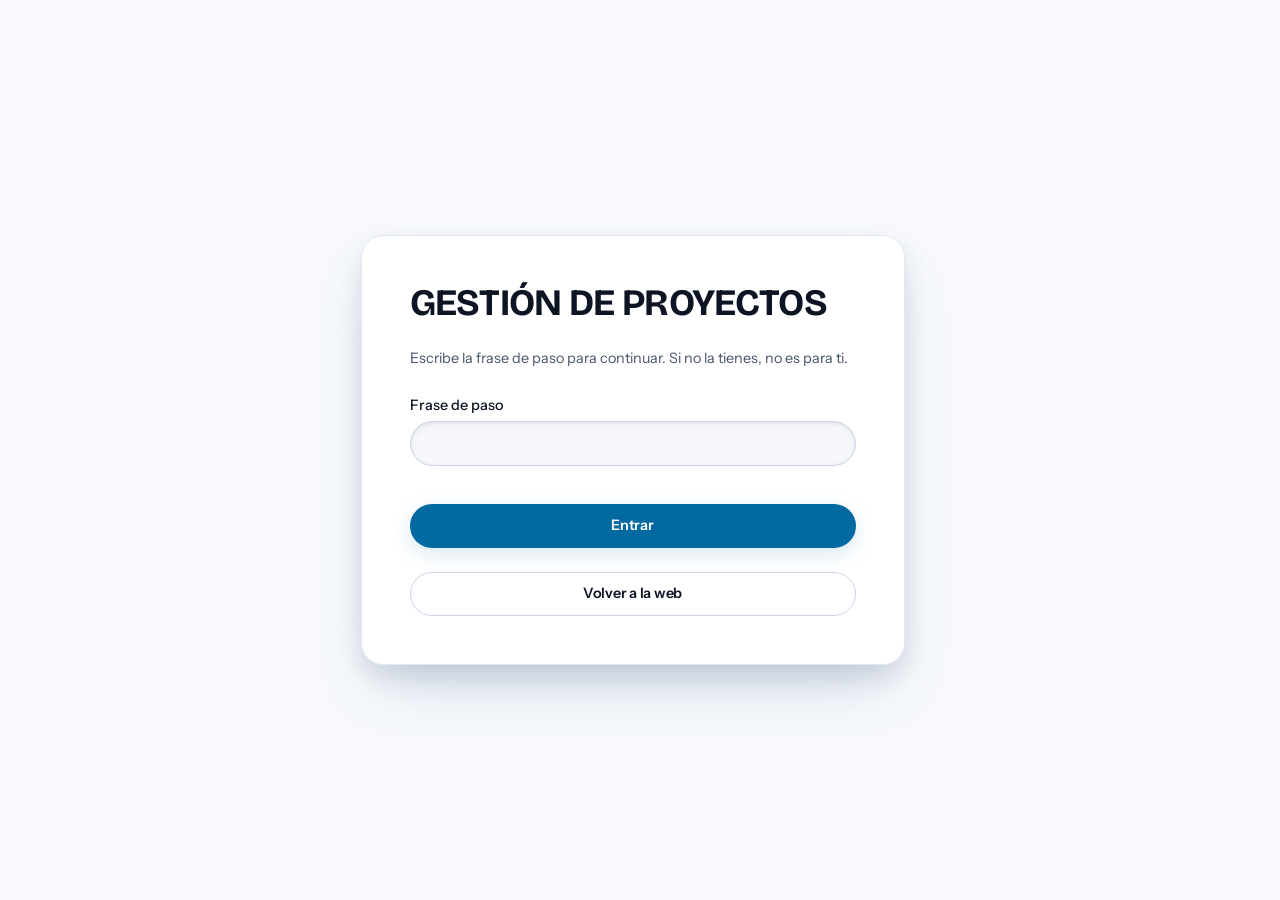
<file: admin.html>
<!DOCTYPE html>
<html lang="es">
  <head>
    <meta charset="UTF-8" />
    <meta name="viewport" content="width=device-width, initial-scale=1" />
    <title>Gestión de proyectos · Lucía Escoto Castro</title>
    <meta name="robots" content="noindex, nofollow" />

    <link rel="preconnect" href="https://fonts.googleapis.com" />
    <link rel="preconnect" href="https://fonts.gstatic.com" crossorigin />
    <link
      rel="stylesheet"
      href="https://fonts.googleapis.com/css2?family=Bricolage+Grotesque:opsz,wght@12..96,300..800&family=Instrument+Sans:wght@400..700&display=swap"
    />

    <link rel="stylesheet" href="css/reset.css?v=64" />
    <link rel="stylesheet" href="css/tokens.css?v=64" />
    <link rel="stylesheet" href="css/base.css?v=64" />
    <link rel="stylesheet" href="css/layout.css?v=64" />
    <link rel="stylesheet" href="css/components.css?v=64" />
    <link rel="stylesheet" href="css/vendor/flatpickr.min.css" />
    <link rel="stylesheet" href="css/admin.css?v=64" />
  </head>

  <body>
    <main class="admin-page">
      <!-- Paso 1: frase de paso. Filtro contra la ojeada casual, no una
           protección criptográfica robusta: ver js/admin/auth.js. -->
      <section class="admin-card" id="gate-passphrase" aria-labelledby="gate-passphrase-title">
        <h1 class="admin-title" id="gate-passphrase-title">Gestión de proyectos</h1>
        <p class="admin-hint">
          Escribe la frase de paso para continuar. Si no la tienes, no es para ti.
        </p>
        <form class="admin-form" id="passphrase-form" novalidate>
          <div class="field">
            <label class="field__label" for="passphrase-input">Frase de paso</label>
            <input
              class="field__control"
              id="passphrase-input"
              name="passphrase"
              type="password"
              autocomplete="off"
              required
            />
            <p class="field__error" id="passphrase-error" aria-live="polite"></p>
          </div>
          <button class="btn btn--primary btn--block" type="submit">Entrar</button>
        </form>
        <a class="btn btn--ghost btn--block" href="index.html">Volver a la web</a>
      </section>

      <!-- Pantalla de la lista: aparece justo después de entrar con la frase
           de paso. js/admin/projectList.js la rellena con los proyectos
           importando js/data/projects.js como módulo. -->
      <section class="admin-screen" id="project-list-section" hidden aria-labelledby="project-list-title">
        <header class="admin-screen__header">
          <h1 class="admin-title" id="project-list-title">Gestor de proyectos</h1>
          <a class="btn btn--ghost" href="index.html">Volver a la web</a>
        </header>

        <table class="project-table" id="project-table">
          <caption class="visually-hidden">Proyectos del portafolio</caption>
          <tbody id="project-table-body">
            <tr class="project-table__add-row">
              <td colspan="2">
                <button class="btn btn--primary" type="button" id="add-project-button">
                  <svg class="btn__icon" viewBox="0 -960 960 960" fill="currentColor" aria-hidden="true">
                    <path d="M440-440H200v-80h240v-240h80v240h240v80H520v240h-80v-240Z"></path>
                  </svg>
                  Añadir proyecto
                </button>
              </td>
            </tr>
            <!-- js/admin/projectList.js añade aquí una fila .project-table__row por proyecto -->
          </tbody>
        </table>

        <p class="project-table-empty" id="project-table-empty" hidden>
          Aún no hay proyectos.
        </p>
      </section>

      <!-- Pantalla de añadir/editar: un único formulario para los dos modos.
           Se guarda directamente en disco a través del servidor local
           (scripts/admin-server.py), que exige el hash de la frase de paso
           en cada petición de escritura. -->
      <section class="admin-screen" id="project-form-section" hidden aria-labelledby="project-form-title">
        <div class="glass-panel" id="project-form-glass">
        <header class="admin-screen__header">
          <h1 class="admin-title" id="project-form-title">Añadir proyecto</h1>
          <button class="btn btn--ghost" type="button" id="cancel-form-link">Cancelar</button>
        </header>

        <form class="admin-form" id="project-form" novalidate>
          <input type="hidden" id="admin-editing-id" value="" />

          <div class="field" hidden>
            <label class="field__label" for="admin-id">Identificador (id)</label>
            <input class="field__control" id="admin-id" required />
            <p class="admin-hint">Se rellena solo a partir del título; puedes editarlo.</p>
            <p class="field__error"></p>
          </div>

          <div class="form-layout">
            <nav class="form-tabs" role="tablist" aria-label="Secciones del formulario">
              <button class="form-tabs__item is-active" type="button" role="tab" aria-selected="true" aria-controls="tab-general" id="tab-btn-general">General</button>
              <button class="form-tabs__item" type="button" role="tab" aria-selected="false" aria-controls="tab-tags" id="tab-btn-tags">Etiquetas</button>
              <button class="form-tabs__item" type="button" role="tab" aria-selected="false" aria-controls="tab-images" id="tab-btn-images">Imágenes</button>
              <button class="form-tabs__item" type="button" role="tab" aria-selected="false" aria-controls="tab-links" id="tab-btn-links">Enlaces</button>
            </nav>

            <div class="form-tabs__panels">
              <div class="form-tabs__panel" id="tab-general" role="tabpanel" aria-labelledby="tab-btn-general">
                <div class="field">
                  <label class="field__label" for="admin-title">Título</label>
                  <input class="field__control" id="admin-title" required />
                  <p class="field__error"></p>
                </div>

                <div class="field">
                  <label class="field__label" for="admin-tagline">Tagline</label>
                  <input class="field__control" id="admin-tagline" />
                  <p class="field__error"></p>
                </div>

                <div class="field">
                  <label class="field__label" for="admin-description">Descripción larga</label>
                  <textarea class="field__control" id="admin-description" rows="5"></textarea>
                  <p class="field__error"></p>
                </div>

                <div class="admin-form-row">
                  <div class="field">
                    <label class="field__label" for="admin-date">Fecha de publicación</label>
                    <input class="field__control" id="admin-date" type="text" autocomplete="off" placeholder="AAAA-MM-DD" />
                    <p class="admin-hint">Se rellena con la fecha de hoy.</p>
                    <p class="field__error"></p>
                  </div>
                  <div class="field">
                    <label class="field__label" for="admin-status">Estado</label>
                    <select class="field__control" id="admin-status">
                      <option value="">Sin especificar</option>
                      <option value="finalizado">Finalizado</option>
                      <option value="en curso">En curso</option>
                      <option value="prototipo">Prototipo</option>
                    </select>
                    <p class="field__error"></p>
                  </div>
                </div>

                <label class="admin-checkbox">
                  <input type="checkbox" id="admin-featured" />
                  Destacar (tarjeta a doble ancho en escritorio)
                </label>
              </div>

              <div class="form-tabs__panel" id="tab-tags" role="tabpanel" aria-labelledby="tab-btn-tags" hidden>
                <div class="field">
                  <label class="field__label" for="admin-tags">Tecnologías</label>
                  <input class="field__control" id="admin-tags" placeholder="Java, Kotlin, SQL" />
                  <p class="admin-hint">Separadas por comas.</p>
                </div>

                <div class="field">
                  <label class="field__label" for="admin-categories">Categorías</label>
                  <input class="field__control" id="admin-categories" placeholder="web, api" />
                  <p class="admin-hint">Separadas por comas (web, movil, api, escritorio, u otra nueva).</p>
                </div>
              </div>

              <div class="form-tabs__panel" id="tab-images" role="tabpanel" aria-labelledby="tab-btn-images" hidden>
                <div class="field">
                  <label class="field__label" for="admin-cover">Imagen de portada</label>
                  <div class="admin-current-image" id="admin-cover-current" hidden>
                    <img id="admin-cover-current-img" alt="Portada actual" />
                    <div class="admin-current-image__info">
                      <span class="admin-hint">Imagen actual. Sube una nueva para reemplazarla.</span>
                      <button class="btn btn--ghost btn--danger-text" type="button" id="admin-cover-remove">Quitar portada</button>
                    </div>
                  </div>
                  <div class="admin-current-image" id="admin-cover-new" hidden>
                    <img id="admin-cover-new-img" alt="Vista previa de la nueva portada" />
                    <div class="admin-current-image__info">
                      <span class="admin-hint" id="admin-cover-new-name"></span>
                      <button class="btn btn--ghost btn--danger-text" type="button" id="admin-cover-new-remove">Quitar</button>
                    </div>
                  </div>
                  <label class="dropzone" for="admin-cover" id="admin-cover-dropzone">
                    <svg class="dropzone__icon" viewBox="0 -960 960 960" fill="currentColor" aria-hidden="true">
                      <path d="M440-320v-326L336-542l-56-58 200-200 200 200-56 58-104-104v326h-80ZM240-160q-33 0-56.5-23.5T160-240v-120h80v120h480v-120h80v120q0 33-23.5 56.5T720-160H240Z"></path>
                    </svg>
                    <span class="dropzone__text" id="admin-cover-dropzone-text">Arrastra una imagen aquí, o haz clic para elegirla</span>
                    <input class="dropzone__input" id="admin-cover" type="file" accept="image/*" hidden />
                  </label>
                  <p class="admin-hint">Máximo 1 MB. Se sube junto con el proyecto.</p>
                </div>

                <div class="field">
                  <label class="field__label" for="admin-gallery">Más fotos (galería)</label>
                  <div class="admin-current-image admin-current-image--gallery" id="admin-gallery-current" hidden>
                    <div class="admin-gallery-grid" id="admin-gallery-grid"></div>
                    <span class="admin-hint">Fotos actuales. Puedes quitar alguna una a una, o subir nuevas para añadirlas.</span>
                  </div>
                  <div class="admin-current-image admin-current-image--gallery" id="admin-gallery-new" hidden>
                    <div class="admin-gallery-grid" id="admin-gallery-new-grid"></div>
                    <span class="admin-hint">Fotos nuevas, aún sin guardar. Puedes seguir añadiendo más o quitar alguna.</span>
                  </div>
                  <label class="dropzone" for="admin-gallery" id="admin-gallery-dropzone">
                    <svg class="dropzone__icon" viewBox="0 -960 960 960" fill="currentColor" aria-hidden="true">
                      <path d="M440-320v-326L336-542l-56-58 200-200 200 200-56 58-104-104v326h-80ZM240-160q-33 0-56.5-23.5T160-240v-120h80v120h480v-120h80v120q0 33-23.5 56.5T720-160H240Z"></path>
                    </svg>
                    <span class="dropzone__text" id="admin-gallery-dropzone-text">Arrastra varias fotos aquí, o haz clic para elegirlas</span>
                    <input class="dropzone__input" id="admin-gallery" type="file" accept="image/*" multiple hidden />
                  </label>
                  <p class="admin-hint">Opcional. Máximo 1 MB cada una.</p>
                </div>
              </div>

              <div class="form-tabs__panel" id="tab-links" role="tabpanel" aria-labelledby="tab-btn-links" hidden>
                <div class="field">
                  <label class="field__label" for="admin-repo">Enlace a GitHub</label>
                  <input class="field__control" id="admin-repo" type="url" placeholder="https://github.com/…" />
                  <p class="admin-hint">El repositorio con el código del proyecto.</p>
                  <p class="field__error"></p>
                </div>
                <div class="field">
                  <label class="field__label" for="admin-demo">Enlace a demo</label>
                  <input class="field__control" id="admin-demo" type="url" placeholder="https://…" />
                  <p class="admin-hint">Opcional, si el proyecto tiene una versión en vivo.</p>
                  <p class="field__error"></p>
                </div>
              </div>
            </div>
          </div>

          <button class="btn btn--primary" type="submit" id="project-submit">
            Publicar proyecto
          </button>
        </form>

        <div class="admin-log" id="admin-log" role="status" aria-live="polite"></div>
        </div>
      </section>
    </main>

    <!-- Diálogo de confirmación de borrado. js/admin/projectList.js lo
         controla (mostrar/ocultar, foco, Escape, clic en el fondo). -->
    <div class="confirm-dialog" id="confirm-dialog" aria-hidden="true">
      <div class="confirm-dialog__backdrop" id="confirm-dialog-backdrop"></div>
      <div class="confirm-dialog__card" role="alertdialog" aria-modal="true" aria-labelledby="confirm-dialog-title">
        <h2 class="admin-title confirm-dialog__title" id="confirm-dialog-title">Eliminar proyecto</h2>
        <p id="confirm-dialog-message"></p>
        <div class="confirm-dialog__actions">
          <button class="btn btn--ghost" type="button" id="confirm-dialog-cancel">Cancelar</button>
          <button class="btn btn--danger" type="button" id="confirm-dialog-confirm">Eliminar</button>
        </div>
      </div>
    </div>

    <script src="js/vendor/flatpickr.min.js"></script>
    <script type="module" src="js/admin/main-admin.js"></script>
  </body>
</html>
</file>
<file: css/tokens.css>
/* ============================================================================
   tokens.css — El sistema de diseño. Única fuente de verdad.
   QUÉ HACE: declara TODAS las variables del proyecto (color, tipografía,
   escala de espaciado, radios, sombras, curvas de easing, duraciones y
   medidas de layout). Solo hay tema claro: la web no tiene modo oscuro.
   QUÉ NO HACE: no estiliza ningún elemento ni componente. Aquí no hay
   selectores de clase ni de etiqueta: solo :root.

   REGLA DEL PROYECTO: ningún otro archivo CSS escribe un color, un tamaño de
   fuente o un espaciado "a mano". Todo se consume desde aquí con var().
   Para recolorear la web entera, basta con editar el bloque de paleta.
   ============================================================================ */

:root {
  /* ------------------------------------------------------------------
     PALETA — Tema claro (por defecto)
     Concepto: "azul tinta sobre papel frío". Neutros fríos con un único
     acento azul usado con mucha contención (CTA, foco, detalles activos).
     ------------------------------------------------------------------ */
  --color-paper: #f7f9fc; /* fondo de página */
  --color-surface: #ffffff; /* tarjetas, modal, header */
  --color-surface-2: #eef2f9; /* superficie hundida: chips, campos */
  --color-ink: #0d1524; /* texto principal (casi negro azulado) */
  --color-ink-2: #46536b; /* texto secundario */
  --color-ink-3: #6c7a94; /* texto terciario, metadatos */
  --color-line: #e2e8f2; /* bordes suaves */
  --color-line-strong: #cbd5e6; /* bordes marcados */

  --color-accent: #0369a1; /* acento azul (acero) */
  --color-accent-ink: #024f76; /* variante para texto sobre claro (contraste AA) */
  --color-accent-contrast: #ffffff; /* texto sobre el acento */
  --color-accent-soft: #e3f1f8; /* tinte de fondo del acento */
  --color-accent-glow: rgb(3 105 161 / 0.16); /* halos y resplandores */

  --chart-line: #2d3648; /* línea principal del gráfico de publicaciones (navy) */
  --chart-line-contrast: #ffffff; /* texto sobre --chart-line */

  --color-success: #0f7a52;
  --color-warning: #9a5b09;
  --color-danger: #c02626;

  /* Colores de categoría para el mapa conceptual de "Con qué trabajo".
     Única excepción contenida a la regla de "un solo acento": aquí el color
     por rama es lo que hace legible el mapa de un vistazo. No se usan en
     ningún otro sitio de la web. Constantes en los dos temas (igual que
     hacían antes los colores de sintaxis del hero). */
  --map-hub: #ff8c42;
  --map-lang: #ff5d8f;
  --map-ui: #ffc93c;
  --map-data: #f76e6e;
  --map-tools: #a35ee8;
  /* Estos colores son pastel-vivos, no oscuros: el texto blanco no se lee
     bien encima. Un tinta oscura constante (no depende del tema) en vez de
     --color-ink, que en oscuro se vuelve casi blanca. */
  --map-ink: #2a1420;

  /* Color del anillo de foco: siempre visible en ambos temas */
  --color-focus: var(--color-accent);

  /* ------------------------------------------------------------------
     TIPOGRAFÍA
     Display: Bricolage Grotesque (grotesca con carácter, eje óptico).
     Texto:   Instrument Sans (neutra, muy legible en tamaños pequeños).
     Utilidad: pila mono del sistema, sin descarga adicional.
     ------------------------------------------------------------------ */
  --font-display: 'Bricolage Grotesque', 'Helvetica Neue', Arial, sans-serif;
  --font-body: 'Instrument Sans', system-ui, -apple-system, 'Segoe UI', sans-serif;
  --font-mono: ui-monospace, SFMono-Regular, 'SF Mono', Menlo, Consolas, monospace;

  /* Escala tipográfica fluida (clamp: mínimo móvil → máximo escritorio) */
  --step--2: clamp(0.69rem, 0.67rem + 0.09vw, 0.75rem);
  --step--1: clamp(0.83rem, 0.8rem + 0.15vw, 0.9rem);
  --step-0: clamp(1rem, 0.97rem + 0.16vw, 1.0625rem);
  --step-1: clamp(1.2rem, 1.14rem + 0.31vw, 1.4rem);
  --step-2: clamp(1.44rem, 1.32rem + 0.57vw, 1.8rem);
  --step-3: clamp(1.73rem, 1.53rem + 1vw, 2.4rem);
  --step-4: clamp(2.07rem, 1.75rem + 1.62vw, 3.1rem);
  --step-5: clamp(2.49rem, 1.98rem + 2.55vw, 4.1rem);
  --step-6: clamp(2.9rem, 2.15rem + 3.75vw, 5.4rem);

  /* Pesos y ejes */
  --weight-light: 300;
  --weight-regular: 400;
  --weight-medium: 500;
  --weight-semibold: 600;
  --weight-bold: 700;

  /* Interletrado: los titulares grandes necesitan cerrarse */
  --tracking-tight: -0.035em;
  --tracking-snug: -0.018em;
  --tracking-normal: 0;
  --tracking-wide: 0.08em;
  --tracking-wider: 0.14em;

  --leading-tight: 1.04;
  --leading-snug: 1.2;
  --leading-normal: 1.6;
  --leading-relaxed: 1.75;

  /* ------------------------------------------------------------------
     ESPACIADO — escala de base 4px, sin valores intermedios inventados
     ------------------------------------------------------------------ */
  --space-3xs: 0.25rem; /*  4px */
  --space-2xs: 0.5rem; /*  8px */
  --space-xs: 0.75rem; /* 12px */
  --space-sm: 1rem; /* 16px */
  --space-md: 1.5rem; /* 24px */
  --space-lg: 2rem; /* 32px */
  --space-xl: 3rem; /* 48px */
  --space-2xl: 4.5rem; /* 72px */
  --space-3xl: 6.5rem; /* 104px */

  /* Ritmo vertical entre secciones (fluido) */
  --space-section: clamp(4.5rem, 3rem + 7vw, 9rem);

  /* ------------------------------------------------------------------
     RADIOS
     ------------------------------------------------------------------ */
  --radius-xs: 4px;
  --radius-sm: 8px;
  --radius-md: 14px;
  --radius-lg: 22px;
  --radius-xl: 32px;
  --radius-full: 999px;
  /* Máscara orgánica del retrato: no es un círculo plano */
  --radius-organic: 58% 42% 47% 53% / 46% 51% 49% 54%;

  /* ------------------------------------------------------------------
     SOMBRAS — en capas, muy suaves. Nunca una sombra dura.
     ------------------------------------------------------------------ */
  --shadow-1: 0 1px 2px rgb(13 21 36 / 0.04), 0 2px 6px rgb(13 21 36 / 0.04);
  --shadow-2: 0 2px 4px rgb(13 21 36 / 0.04), 0 8px 20px rgb(13 21 36 / 0.07);
  --shadow-3: 0 4px 8px rgb(13 21 36 / 0.05), 0 18px 44px rgb(13 21 36 / 0.11);
  --shadow-accent: 0 6px 20px var(--color-accent-glow);

  /* ------------------------------------------------------------------
     MOVIMIENTO — curvas y duraciones. Nunca un cubic-bezier suelto.
     ------------------------------------------------------------------ */
  --ease-out: cubic-bezier(0.22, 1, 0.36, 1);
  --ease-in-out: cubic-bezier(0.65, 0, 0.35, 1);
  --ease-spring: cubic-bezier(0.34, 1.4, 0.64, 1);

  --dur-1: 140ms;
  --dur-2: 240ms;
  --dur-3: 420ms;
  --dur-4: 720ms;

  /* Retardo base del reveal escalonado (se multiplica por el índice) */
  --stagger: 70ms;

  /* ------------------------------------------------------------------
     LAYOUT
     ------------------------------------------------------------------ */
  --container: 76rem; /* 1216px */
  --container-narrow: 46rem; /* 736px — medida de lectura cómoda */
  --gutter: clamp(1.25rem, 0.9rem + 1.8vw, 2.5rem);
  --header-h: 4.5rem; /* altura del header en reposo */
  --header-h-compact: 3.75rem; /* altura del header comprimido */
  --tap-min: 2.75rem; /* 44px: área táctil mínima */

  /* Superficies "de cristal": la píldora flotante de navegación.
     Degradado + brillo interior superior + sombra de elevación marcada:
     así se lee como una lámina de cristal real, no como un tinte plano. */
  --glass-bg-top: rgb(255 255 255 / 0.92);
  --glass-bg-bottom: rgb(255 255 255 / 0.62);
  --glass-border: rgb(255 255 255 / 0.95);
  --glass-inset-highlight: rgb(255 255 255 / 0.8);
  --glass-highlight: rgb(255 255 255 / 0.95);
  --glass-shadow: 0 1px 1px rgb(13 21 36 / 0.04),
    0 4px 10px rgb(13 21 36 / 0.06), 0 18px 36px rgb(13 21 36 / 0.14);
  --glass-blur: blur(24px) saturate(190%);

  color-scheme: light;
}
</file>
<file: css/base.css>
/* ============================================================================
   base.css — Elementos HTML base y utilidades globales.
   QUÉ HACE: aplica los tokens a los elementos nativos (body, títulos, párrafos,
   enlaces, listas, selección, foco), define la tipografía fluida y un puñado
   de utilidades reutilizables.
   QUÉ NO HACE: no define componentes (botones, tarjetas, modal) ni layout de
   secciones. Eso vive en components.css / layout.css / sections.css.
   ============================================================================ */

/* Desplazamiento suave + compensación del header fijo al saltar a un ancla.
   Todo el desfase vive aquí, en scroll-padding-top; los destinos (secciones,
   hero) no llevan scroll-margin-top. Así, al pulsar un enlace del menú, el
   aterrizaje es exacto: la sección empieza justo donde el header termina. */
html {
  scroll-behavior: smooth;
  scroll-padding-top: var(--header-h);
}

body {
  background-color: var(--color-paper);
  color: var(--color-ink);
  font-family: var(--font-body);
  font-size: var(--step-0);
  line-height: var(--leading-normal);
  font-weight: var(--weight-regular);
  /* Transición de tema: solo color, nunca layout */
  transition: background-color var(--dur-2) var(--ease-out),
    color var(--dur-2) var(--ease-out);
}

/* Bloquea el scroll del body cuando hay una capa modal abierta.
   Dos clases distintas para que cerrar el menú no desbloquee el modal. */
body.is-modal-open,
body.is-menu-open {
  overflow: hidden;
}

/* --------------------------------------------------------------------------
   Titulares — la tipografía es el elemento principal del diseño
   -------------------------------------------------------------------------- */
h1,
h2,
h3,
h4 {
  font-family: var(--font-display);
  font-weight: var(--weight-semibold);
  line-height: var(--leading-snug);
  letter-spacing: var(--tracking-snug);
  color: var(--color-ink);
}

h1 {
  font-size: var(--step-6);
  line-height: var(--leading-tight);
  letter-spacing: var(--tracking-tight);
  font-weight: var(--weight-bold);
}

h2 {
  font-size: var(--step-4);
  letter-spacing: var(--tracking-tight);
}

h3 {
  font-size: var(--step-2);
}

h4 {
  font-size: var(--step-1);
}

p {
  color: var(--color-ink-2);
}

strong,
b {
  font-weight: var(--weight-semibold);
  color: var(--color-ink);
}

small {
  font-size: var(--step--1);
}

/* Enlaces dentro de texto corrido: subrayado discreto que se refuerza al pasar */
.prose a,
p > a {
  color: var(--color-accent-ink);
  text-decoration: underline;
  text-decoration-thickness: 1px;
  text-underline-offset: 0.18em;
  transition: text-decoration-color var(--dur-1) var(--ease-out);
  text-decoration-color: var(--color-line-strong);
}

.prose a:hover,
p > a:hover {
  text-decoration-color: currentColor;
}

/* --------------------------------------------------------------------------
   Foco — diseñado explícitamente, nunca eliminado
   -------------------------------------------------------------------------- */
:focus-visible {
  outline: 2px solid var(--color-focus);
  outline-offset: 3px;
  border-radius: var(--radius-xs);
}

::selection {
  background-color: var(--color-accent);
  color: var(--color-accent-contrast);
}

/* --------------------------------------------------------------------------
   Utilidades
   -------------------------------------------------------------------------- */

/* Texto solo para lectores de pantalla */
.visually-hidden {
  position: absolute;
  width: 1px;
  height: 1px;
  padding: 0;
  margin: -1px;
  overflow: hidden;
  clip-path: inset(50%);
  white-space: nowrap;
  border: 0;
}

/* Enlace de salto al contenido: aparece solo al tabular */
.skip-link {
  position: absolute;
  top: var(--space-sm);
  left: var(--space-sm);
  z-index: 999;
  padding: var(--space-2xs) var(--space-sm);
  background-color: var(--color-accent);
  color: var(--color-accent-contrast);
  border-radius: var(--radius-sm);
  font-size: var(--step--1);
  font-weight: var(--weight-medium);
  transform: translateY(-200%);
  transition: transform var(--dur-2) var(--ease-out);
}

.skip-link:focus-visible {
  transform: translateY(0);
}

/* Etiqueta de utilidad: mono, versalitas, muy espaciada. Se usa para
   eyebrows de sección y metadatos. */
.eyebrow {
  display: inline-flex;
  align-items: center;
  gap: var(--space-2xs);
  font-family: var(--font-mono);
  font-size: var(--step--2);
  font-weight: var(--weight-medium);
  letter-spacing: var(--tracking-wider);
  text-transform: uppercase;
  color: var(--color-ink-3);
}

/* Punto indicador que precede a algunos eyebrows */
.eyebrow__dot {
  width: 6px;
  height: 6px;
  border-radius: var(--radius-full);
  background-color: var(--color-accent);
  flex: none;
}

/* Párrafo introductorio de sección: un punto por encima del cuerpo */
.lead {
  font-size: var(--step-1);
  line-height: var(--leading-relaxed);
  color: var(--color-ink-2);
  max-width: 52ch;
}

/* Medida de lectura cómoda */
.measure {
  max-width: 62ch;
}

/* Regla horizontal fina y coherente con la paleta */
.rule {
  height: 1px;
  border: 0;
  background-color: var(--color-line);
}
</file>
<file: css/layout.css>
/* ============================================================================
   layout.css — Esqueleto de la página.
   QUÉ HACE: contenedores, rejillas genéricas, header fijo (con barra de
   progreso y menú móvil), estructura de <main>, cabeceras de sección y footer.
   QUÉ NO HACE: no estiliza componentes internos (tarjetas, chips, modal) ni
   el contenido concreto de cada sección.
   ============================================================================ */

/* --------------------------------------------------------------------------
   Contenedores
   -------------------------------------------------------------------------- */
.container {
  width: 100%;
  max-width: var(--container);
  margin-inline: auto;
  padding-inline: var(--gutter);
}

.container--narrow {
  max-width: var(--container-narrow);
}

/* --------------------------------------------------------------------------
   Header fijo
   -------------------------------------------------------------------------- */
.header {
  position: fixed;
  inset: 0 0 auto 0;
  z-index: 100;
  height: var(--header-h);
  display: flex;
  align-items: center;
  background-color: color-mix(in srgb, var(--color-paper) 82%, transparent);
  backdrop-filter: blur(14px) saturate(1.4);
  -webkit-backdrop-filter: blur(14px) saturate(1.4);
  border-bottom: 1px solid transparent;
  transition: height var(--dur-3) var(--ease-out),
    border-color var(--dur-3) var(--ease-out),
    box-shadow var(--dur-3) var(--ease-out),
    background-color var(--dur-3) var(--ease-out);
}

/* Estado comprimido: se activa desde navigation.js al bajar */
.header.is-compact {
  height: var(--header-h-compact);
  border-bottom-color: var(--color-line);
  box-shadow: var(--shadow-1);
  background-color: color-mix(in srgb, var(--color-paper) 92%, transparent);
}

.header__inner {
  display: flex;
  align-items: center;
  justify-content: space-between;
  gap: var(--space-md);
  width: 100%;
}

/* Logotipo: monograma con las iniciales */
.logo {
  display: inline-flex;
  align-items: center;
  gap: var(--space-2xs);
  font-family: var(--font-display);
  font-weight: var(--weight-bold);
  font-size: var(--step-0);
  letter-spacing: var(--tracking-tight);
  color: var(--color-ink);
  padding: var(--space-3xs);
  border-radius: var(--radius-sm);
}

.logo__mark {
  display: block;
  width: 2rem;
  height: 2rem;
  flex: none;
  border-radius: var(--radius-full);
  border: 1.5px solid var(--color-line);
  object-fit: cover;
  transition: border-color var(--dur-2) var(--ease-out),
    transform var(--dur-2) var(--ease-spring);
}

.logo:hover .logo__mark {
  border-color: var(--color-accent);
  transform: rotate(-6deg);
}

.logo__text {
  display: none;
  font-size: var(--step-1);
}

/* Barra de progreso de lectura, anclada al borde inferior del header */
.progress {
  position: absolute;
  inset: auto 0 0 0;
  height: 2px;
  background-color: transparent;
  pointer-events: none;
}

.progress__bar {
  height: 100%;
  width: 100%;
  transform: scaleX(0);
  transform-origin: 0 50%;
  background: linear-gradient(
    90deg,
    var(--color-accent) 0%,
    color-mix(in srgb, var(--color-accent) 55%, var(--color-ink)) 100%
  );
  will-change: transform;
}

/* --------------------------------------------------------------------------
   Navegación
   -------------------------------------------------------------------------- */
.nav {
  display: flex;
  align-items: center;
}

.nav__list {
  display: flex;
  align-items: center;
  gap: var(--space-3xs);
  list-style: none;
  margin: 0;
  padding: 0;
}

.nav__link {
  display: inline-flex;
  align-items: center;
  min-height: var(--tap-min);
  padding-inline: var(--space-sm);
  font-size: var(--step--1);
  font-weight: var(--weight-medium);
  color: var(--color-ink-2);
  border-radius: var(--radius-full);
  position: relative;
  transition: color var(--dur-1) var(--ease-out);
}

.nav__link:hover {
  color: var(--color-ink);
  font-weight: var(--weight-bold);
}

.nav__link:active {
  transform: translateY(1px);
}

/* Enlace activo según la sección visible (lo marca navigation.js) */
.nav__link.is-active {
  color: var(--color-ink);
  font-weight: var(--weight-bold);
}

.nav__link.is-active::after {
  content: '';
  position: absolute;
  bottom: 0.55rem;
  left: 50%;
  width: 4px;
  height: 4px;
  border-radius: var(--radius-full);
  background-color: var(--color-accent);
  transform: translateX(-50%);
}

.header__actions {
  display: flex;
  align-items: center;
  gap: var(--space-2xs);
}

/* --------------------------------------------------------------------------
   Menú móvil — panel deslizante
   -------------------------------------------------------------------------- */
.nav-toggle {
  display: grid;
  place-items: center;
  width: var(--tap-min);
  height: var(--tap-min);
  border-radius: var(--radius-full);
  color: var(--color-ink);
  border: 1px solid var(--color-line);
  background-color: var(--color-surface);
  transition: background-color var(--dur-1) var(--ease-out),
    border-color var(--dur-1) var(--ease-out);
}

.nav-toggle:hover {
  border-color: var(--color-line-strong);
  background-color: var(--color-surface-2);
}

.nav-toggle__box {
  display: block;
  width: 18px;
  height: 12px;
  position: relative;
}

.nav-toggle__bar {
  position: absolute;
  left: 0;
  width: 100%;
  height: 1.5px;
  border-radius: var(--radius-full);
  background-color: currentColor;
  transition: transform var(--dur-2) var(--ease-out),
    opacity var(--dur-1) var(--ease-out);
}

.nav-toggle__bar:nth-child(1) {
  top: 0;
}
.nav-toggle__bar:nth-child(2) {
  top: 50%;
  transform: translateY(-50%);
}
.nav-toggle__bar:nth-child(3) {
  bottom: 0;
}

/* Estado abierto: hamburguesa → aspa */
.nav-toggle[aria-expanded='true'] .nav-toggle__bar:nth-child(1) {
  transform: translateY(5.25px) rotate(45deg);
}
.nav-toggle[aria-expanded='true'] .nav-toggle__bar:nth-child(2) {
  opacity: 0;
}
.nav-toggle[aria-expanded='true'] .nav-toggle__bar:nth-child(3) {
  transform: translateY(-5.25px) rotate(-45deg);
}

/* Velo oscuro tras el panel móvil */
.nav-overlay {
  position: fixed;
  inset: 0;
  z-index: 90;
  background-color: rgb(8 13 23 / 0.45);
  opacity: 0;
  visibility: hidden;
  /* visibility no se interpola: se retrasa hasta que termina el fundido al
     cerrar, y salta al instante al abrir. Nunca se le pone una duración. */
  transition: opacity var(--dur-2) var(--ease-out),
    visibility 0s linear var(--dur-2);
}

.nav-overlay.is-visible {
  opacity: 1;
  visibility: visible;
  transition: opacity var(--dur-2) var(--ease-out), visibility 0s;
}

/* --------------------------------------------------------------------------
   Secciones
   -------------------------------------------------------------------------- */
.section {
  /* Cada sección llena la pantalla: al saltar con el menú, toda la sección
     queda visible de principio a fin dentro de la ventana (198px menos si
     el contenido pide más altura). El desfase del header lo pone
     scroll-padding-top en html, aquí no hace falta ningún margen. */
  min-height: 100vh;
  min-height: 100svh;
  padding-block: var(--space-section);
}

/* Sección con fondo alterno para marcar cambio de bloque */
.section--tinted {
  background-color: var(--color-surface);
}

.section__header {
  display: flex;
  flex-direction: column;
  gap: var(--space-sm);
  margin-bottom: var(--space-xl);
  max-width: 60ch;
}

.section__header:has(.section__title--single-line) {
  max-width: none;
}

.section__title {
  margin: 0;
}

/* Titular de una sola línea: se sale del ancho de lectura del encabezado y
   se ajusta al ancho de la ventana para no partirse nunca. En móvil sí se
   parte: en una línea quedaría ilegible. */
@media (min-width: 48em) {
  .section__title--single-line {
    white-space: nowrap;
    font-size: min(var(--step-4), 3.5vw);
  }
}

/* Rejilla de dos columnas genérica (se colapsa en móvil) */
.grid-split {
  display: grid;
  gap: var(--space-xl);
}

/* --------------------------------------------------------------------------
   Footer
   -------------------------------------------------------------------------- */
.footer {
  border-top: 1px solid var(--color-line);
  padding-block: var(--space-xl);
  background-color: var(--color-surface);
}

.footer__inner {
  display: flex;
  flex-direction: column;
  gap: var(--space-md);
  align-items: flex-start;
}

.footer__meta {
  font-size: var(--step--1);
  color: var(--color-ink-3);
  margin: 0;
}

.footer__nav {
  display: flex;
  flex-wrap: wrap;
  gap: var(--space-xs) var(--space-md);
  list-style: none;
  margin: 0;
  padding: 0;
}

.footer__link {
  font-size: var(--step--1);
  color: var(--color-ink-2);
  padding-block: var(--space-3xs);
  transition: color var(--dur-1) var(--ease-out);
}

.footer__link:hover {
  color: var(--color-accent-ink);
}

.footer__link--icon {
  display: inline-flex;
  align-items: center;
}

.footer__link--icon svg {
  width: 1.125rem;
  height: 1.125rem;
}

/* ==========================================================================
   BREAKPOINTS — en em, mobile first
   480px = 30em · 768px = 48em · 1024px = 64em · 1280px = 80em
   ========================================================================== */

@media (min-width: 30em) {
  .logo__text {
    display: inline;
  }
}

/* A partir de tablet la navegación deja de ser un panel */
@media (min-width: 48em) {
  .grid-split {
    grid-template-columns: 1fr 1fr;
    gap: var(--space-2xl);
  }

  .footer__inner {
    flex-direction: row;
    align-items: center;
    justify-content: space-between;
  }
}

@media (min-width: 64em) {
  .nav-toggle {
    display: none;
  }

  /* Rejilla de 3 columnas: así el nav queda en el centro real de la
     cabecera, sin importar cuánto ocupen el logo o los iconos a cada lado
     (con flex + space-between quedaba centrado solo si esos dos pesaban
     lo mismo, cosa que no pasa). */
  .header__inner {
    display: grid;
    /* minmax(0, 1fr), no 1fr a secas: si no, el navegador reparte el
       espacio según el contenido de cada lado (el logo con texto pesa más
       que el botón del tema) y el nav queda descentrado hacia un lado. */
    grid-template-columns: minmax(0, 1fr) auto minmax(0, 1fr);
    align-items: center;
    gap: var(--space-md);
  }

  .logo {
    justify-self: start;
  }

  .nav {
    justify-self: center;
  }

  .header__actions {
    justify-self: end;
  }

  /* Píldora flotante de cristal, estilo Apple: degradado translúcido de
     arriba a abajo (más claro arriba, como luz atrapada en el borde
     superior del cristal), desenfoque marcado, borde casi blanco y una
     sombra de elevación real — visible siempre, no solo al pasar el ratón. */
  .nav__list {
    background-image: linear-gradient(
      180deg,
      var(--glass-bg-top),
      var(--glass-bg-bottom)
    );
    backdrop-filter: var(--glass-blur);
    -webkit-backdrop-filter: var(--glass-blur);
    border: 1px solid var(--glass-border);
    border-radius: var(--radius-full);
    padding: var(--space-3xs);
    box-shadow: inset 0 1px 0 var(--glass-inset-highlight), var(--glass-shadow);
  }

  /* El enlace activo se distingue solo por el peso de la letra (ver la
     regla base .nav__link.is-active): dentro de la píldora de cristal, un
     fondo o sombra propios se veían como un borde encima del cristal. */
  .nav__link.is-active::after {
    content: none;
  }
}

/* Panel móvil: solo por debajo de 64em. La navegación se convierte en una
   hoja lateral con posición fija. Por encima, es una barra horizontal. */
@media (max-width: 63.999em) {
  .nav {
    position: fixed;
    top: 0;
    right: 0;
    z-index: 95;
    width: min(20rem, 82vw);
    height: 100svh;
    padding: calc(var(--header-h) + var(--space-lg)) var(--space-lg)
      var(--space-lg);
    background-color: var(--color-surface);
    border-left: 1px solid var(--color-line);
    box-shadow: var(--shadow-3);
    transform: translateX(100%);
    visibility: hidden;
    /* Al abrir, visibility pasa a visible en el fotograma 0 (transición de
       0 s): si se le diera duración, el navegador la mantendría en hidden
       media transición y el primer enlace no podría recibir el foco.
       Al cerrar, se retrasa hasta que el panel ha terminado de salir. */
    transition: transform var(--dur-3) var(--ease-out),
      visibility 0s linear var(--dur-3);
    align-items: stretch;
    overflow-y: auto;
  }

  .nav.is-open {
    transform: translateX(0);
    visibility: visible;
    transition: transform var(--dur-3) var(--ease-out), visibility 0s;
  }

  .nav__list {
    flex-direction: column;
    align-items: stretch;
    gap: var(--space-3xs);
    width: 100%;
  }

  .nav__link {
    justify-content: flex-start;
    padding-inline: var(--space-sm);
    font-size: var(--step-1);
    font-family: var(--font-display);
    border-radius: var(--radius-md);
  }

  .nav__link.is-active::after {
    left: auto;
    right: var(--space-sm);
    bottom: 50%;
    transform: translateY(50%);
  }
}
</file>
<file: css/components.css>
/* ============================================================================
   components.css — Piezas reutilizables e independientes de la sección.
   QUÉ HACE: botones, chips/tags, tarjetas de proyecto, filtros, estado vacío,
   modal, campos de formulario y el conmutador de tema.
   QUÉ NO HACE: no posiciona secciones ni define el contenido concreto de
   ninguna de ellas (eso es sections.css) ni declara keyframes (animations.css).
   Metodología: BEM (bloque__elemento--modificador). Cero !important.
   ============================================================================ */

/* ==========================================================================
   Botones
   ========================================================================== */
.btn {
  display: inline-flex;
  align-items: center;
  justify-content: center;
  gap: var(--space-2xs);
  min-height: var(--tap-min);
  padding: var(--space-2xs) var(--space-md);
  border-radius: var(--radius-full);
  font-size: var(--step--1);
  font-weight: var(--weight-semibold);
  letter-spacing: var(--tracking-snug);
  border: 1px solid transparent;
  white-space: nowrap;
  transition: background-color var(--dur-2) var(--ease-out),
    color var(--dur-2) var(--ease-out),
    border-color var(--dur-2) var(--ease-out),
    box-shadow var(--dur-2) var(--ease-out),
    transform var(--dur-1) var(--ease-out);
}

.btn__icon {
  width: 1em;
  height: 1em;
  flex: none;
  transition: transform var(--dur-2) var(--ease-spring);
}

/* Primario: el único elemento que usa el acento a sangre */
.btn--primary {
  background-color: var(--color-accent);
  color: var(--color-accent-contrast);
  box-shadow: var(--shadow-accent);
}

.btn--primary:hover {
  background-color: var(--color-accent-ink);
  transform: translateY(-2px);
  box-shadow: 0 10px 26px var(--color-accent-glow);
}

.btn--primary:active {
  transform: translateY(0);
  box-shadow: none;
}

.btn--primary:hover .btn__icon {
  transform: translateX(3px);
}

/* Secundario: contorno */
.btn--ghost {
  background-color: var(--color-surface);
  color: var(--color-ink);
  border-color: var(--color-line-strong);
}

.btn--ghost:hover {
  border-color: var(--color-ink);
  transform: translateY(-2px);
  box-shadow: var(--shadow-2);
}

.btn--ghost:active {
  transform: translateY(0);
  box-shadow: none;
}

.btn--ghost:hover .btn__icon {
  transform: translateY(2px);
}

/* Peligro: acciones destructivas (confirmar borrado) */
.btn--danger {
  background-color: var(--color-danger);
  color: var(--color-accent-contrast);
}

.btn--danger:hover {
  background-color: color-mix(in srgb, var(--color-danger) 85%, black);
  transform: translateY(-2px);
}

.btn--danger:active {
  transform: translateY(0);
}

/* Éxito: guardar cambios de un proyecto que ya existía */
.btn--success {
  background-color: var(--color-success);
  color: var(--color-accent-contrast);
}

.btn--success:hover {
  background-color: color-mix(in srgb, var(--color-success) 85%, black);
  transform: translateY(-2px);
}

.btn--success:active {
  transform: translateY(0);
}

/* Terciario: solo texto, para acciones de baja jerarquía */
.btn--quiet {
  padding-inline: var(--space-2xs);
  color: var(--color-accent-ink);
  background-color: transparent;
}

.btn--quiet:hover {
  background-color: var(--color-accent-soft);
}

.btn--block {
  width: 100%;
}

/* ==========================================================================
   Botón de icono (tema, cerrar modal, volver arriba)
   ========================================================================== */
.icon-btn {
  display: grid;
  place-items: center;
  width: var(--tap-min);
  height: var(--tap-min);
  border-radius: var(--radius-full);
  color: var(--color-ink);
  border: 1px solid var(--color-line);
  background-color: var(--color-surface);
  transition: background-color var(--dur-1) var(--ease-out),
    border-color var(--dur-1) var(--ease-out),
    color var(--dur-1) var(--ease-out), transform var(--dur-2) var(--ease-spring);
}

.icon-btn:hover {
  background-color: var(--color-surface-2);
  border-color: var(--color-line-strong);
}

.icon-btn:active {
  transform: scale(0.94);
}

.icon-btn svg {
  width: 1.125rem;
  height: 1.125rem;
}

/* ==========================================================================
   Chips / tags — tecnologías, estado, metadatos
   ========================================================================== */
.chip {
  display: inline-flex;
  align-items: center;
  gap: var(--space-3xs);
  padding: 0.2rem var(--space-2xs);
  border-radius: var(--radius-xs);
  background-color: var(--color-surface-2);
  color: var(--color-ink-2);
  font-family: var(--font-mono);
  font-size: var(--step--2);
  font-weight: var(--weight-medium);
  letter-spacing: var(--tracking-normal);
  line-height: 1.7;
  white-space: nowrap;
}

.chip--accent {
  background-color: var(--color-accent-soft);
  color: var(--color-accent-ink);
}

.chip-list {
  display: flex;
  flex-wrap: wrap;
  gap: var(--space-3xs);
  list-style: none;
  margin: 0;
  padding: 0;
}

/* Indicador de estado del proyecto: punto de color + texto */
.status {
  display: inline-flex;
  align-items: center;
  gap: var(--space-3xs);
  font-family: var(--font-mono);
  font-size: var(--step--2);
  letter-spacing: var(--tracking-wide);
  text-transform: uppercase;
  color: var(--color-ink-3);
}

.status__dot {
  width: 6px;
  height: 6px;
  border-radius: var(--radius-full);
  background-color: var(--color-ink-3);
  flex: none;
}

.status--finalizado .status__dot {
  background-color: var(--color-success);
}

.status--en-curso .status__dot {
  background-color: var(--color-warning);
}

.status--prototipo .status__dot {
  background-color: var(--color-accent);
}

/* ==========================================================================
   Filtros
   Lista compacta de barra lateral, no píldoras con borde: cada fila es un
   botón de ancho completo, sin recuadro en reposo. La selección múltiple se
   lee por el color y el peso del texto (y un realce de fondo suave), no por
   una caja. Se puede marcar más de un valor por grupo a la vez.
   ========================================================================== */
.filter-group {
  display: flex;
  flex-direction: column;
  gap: var(--space-2xs);
}

.filter-group__label {
  font-family: var(--font-mono);
  font-size: var(--step--2);
  letter-spacing: var(--tracking-wider);
  text-transform: uppercase;
  color: var(--sidebar-text-muted);
  margin: 0;
}

.filter-group__list {
  display: flex;
  flex-direction: column;
  gap: 1px;
}

.filter-item {
  min-height: var(--tap-min);
  width: 100%;
  padding-inline: var(--space-2xs);
  border-radius: var(--radius-sm);
  border: none;
  background-color: transparent;
  color: var(--sidebar-text);
  font-size: var(--step--1);
  font-weight: var(--weight-medium);
  display: flex;
  align-items: center;
  gap: var(--space-sm);
  text-align: left;
  cursor: pointer;
  appearance: none;
  -webkit-appearance: none;
  transition: color var(--dur-1) var(--ease-out),
    background-color var(--dur-1) var(--ease-out);
}

.filter-item__checkbox {
  flex: none;
  width: 1rem;
  height: 1rem;
  accent-color: var(--sidebar-accent);
  cursor: pointer;
}

.filter-item__label {
  flex: 1;
  overflow: hidden;
  text-overflow: ellipsis;
  white-space: nowrap;
}

.filter-item:hover {
  color: var(--sidebar-text-strong);
  background-color: var(--sidebar-hover-bg);
}

.filter-item:active {
  background-color: var(--sidebar-hover-bg);
}

.filter-item:has(.filter-item__checkbox:checked),
.filter-item--all[aria-pressed='true'] {
  background-color: var(--sidebar-active-bg);
  color: var(--sidebar-text-strong);
  font-weight: var(--weight-semibold);
}

.filter-item__count {
  font-family: var(--font-mono);
  font-size: var(--step--2);
  color: var(--sidebar-text-muted);
  flex: none;
}

/* Valores ocultos tras "Ver más": mismo aspecto que los tres visibles,
   solo que empiezan plegados. */
.filter-group__extra {
  display: flex;
  flex-direction: column;
  gap: 1px;
}

/* Sin esto, el `display` de arriba (y el `display: contents` en móvil) gana
   siempre al `[hidden]` del navegador por venir después en la cascada, así
   que "Ver más" no ocultaba nada de verdad. */
.filter-group__extra[hidden] {
  display: none;
}

.filter-group__toggle {
  min-height: var(--tap-min);
  width: 100%;
  padding-inline: var(--space-2xs);
  border: none;
  background-color: transparent;
  border-radius: var(--radius-sm);
  color: var(--sidebar-accent);
  font-family: var(--font-mono);
  font-size: var(--step--2);
  font-weight: var(--weight-medium);
  text-align: left;
  appearance: none;
  -webkit-appearance: none;
  transition: background-color var(--dur-1) var(--ease-out);
}

.filter-group__toggle:hover {
  background-color: var(--sidebar-hover-bg);
}

/* En móvil la barra lateral pasa a ser un bloque horizontal con
   desplazamiento lateral, encima de la rejilla en vez de al lado. */
@media (max-width: 63.999em) {
  .filter-group__list {
    flex-direction: row;
    flex-wrap: nowrap;
    width: 100%;
    overflow-x: auto;
    padding-block: var(--space-3xs);
    scrollbar-width: thin;
    overscroll-behavior-x: contain;
  }

  .filter-item {
    width: auto;
    flex: none;
  }

  /* "Ver más" añade más elementos a la misma fila con scroll, no una
     columna aparte metida dentro de ella. */
  .filter-group__extra {
    display: contents;
  }

  .filter-group__toggle {
    width: auto;
    flex: none;
  }
}

/* ==========================================================================
   Tarjeta de proyecto
   ========================================================================== */
.card {
  position: relative;
  display: flex;
  flex-direction: column;
  background-color: var(--color-surface);
  border: 1px solid var(--color-line);
  border-radius: var(--radius-lg);
  overflow: hidden;
  transition: transform var(--dur-3) var(--ease-out),
    box-shadow var(--dur-3) var(--ease-out),
    border-color var(--dur-3) var(--ease-out);
}

.card:hover {
  transform: translateY(-4px);
  box-shadow: var(--shadow-3);
  border-color: var(--color-line-strong);
}

/* El foco del teclado recae en el botón interno, pero el anillo se dibuja
   alrededor de toda la tarjeta para que sea evidente dónde estás. */
.card:has(.card__trigger:focus-visible) {
  outline: 2px solid var(--color-focus);
  outline-offset: 3px;
}

.card__media {
  position: relative;
  aspect-ratio: 16 / 10;
  overflow: hidden;
  background-color: var(--color-surface-2);
  flex: none;
}

.card__img {
  width: 100%;
  height: 100%;
  object-fit: cover;
  transition: transform var(--dur-4) var(--ease-out),
    filter var(--dur-3) var(--ease-out);
}

.card:hover .card__img {
  transform: scale(1.045);
}

/* Overlay que aparece al pasar por encima */
.card__overlay {
  position: absolute;
  inset: 0;
  display: flex;
  align-items: flex-end;
  padding: var(--space-sm);
  background: linear-gradient(
    to top,
    rgb(8 13 23 / 0.72) 0%,
    rgb(8 13 23 / 0.15) 45%,
    transparent 75%
  );
  opacity: 0;
  transition: opacity var(--dur-3) var(--ease-out);
}

.card:hover .card__overlay,
.card:has(.card__trigger:focus-visible) .card__overlay {
  opacity: 1;
}

.card__overlay-cta {
  display: inline-flex;
  align-items: center;
  gap: var(--space-3xs);
  color: #fff;
  font-size: var(--step--1);
  font-weight: var(--weight-semibold);
  transform: translateY(6px);
  transition: transform var(--dur-3) var(--ease-out);
}

.card:hover .card__overlay-cta {
  transform: translateY(0);
}

.card__overlay-cta svg {
  width: 1em;
  height: 1em;
}

/* Etiqueta de año sobre la imagen */
.card__year {
  position: absolute;
  top: var(--space-2xs);
  right: var(--space-2xs);
  padding: 0.15rem var(--space-2xs);
  border-radius: var(--radius-xs);
  background-color: color-mix(in srgb, var(--color-surface) 88%, transparent);
  backdrop-filter: blur(6px);
  -webkit-backdrop-filter: blur(6px);
  font-family: var(--font-mono);
  font-size: var(--step--2);
  color: var(--color-ink-2);
}

.card__body {
  display: flex;
  flex-direction: column;
  gap: var(--space-2xs);
  padding: var(--space-md);
  flex: 1 1 auto;
}

.card__meta {
  display: flex;
  align-items: center;
  gap: var(--space-2xs);
  flex-wrap: wrap;
}

/* Separador entre estado y categorías: evita leerlos como una sola frase */
.card__meta > .status + .status::before {
  content: '·';
  color: var(--color-line-strong);
}

.card__title {
  font-size: var(--step-2);
  margin: 0;
  letter-spacing: var(--tracking-snug);
}

/* El título completo es el área clicable (patrón "stretched link"):
   un solo elemento enfocable por tarjeta, sin trampas para el teclado. */
.card__trigger {
  text-align: left;
  color: inherit;
  font: inherit;
}

.card__trigger::after {
  content: '';
  position: absolute;
  inset: 0;
  z-index: 1;
}

.card__tagline {
  font-size: var(--step--1);
  color: var(--color-ink-2);
  margin: 0;
  flex: 1 1 auto;
}

.card__footer {
  display: flex;
  align-items: center;
  justify-content: space-between;
  gap: var(--space-sm);
  margin-top: var(--space-2xs);
}

/* Modificador destacado: tarjeta a doble ancho en escritorio */
.card--featured .card__title {
  font-size: var(--step-3);
}

/* ==========================================================================
   Estado vacío
   ========================================================================== */
.empty-state {
  grid-column: 1 / -1;
  display: flex;
  flex-direction: column;
  align-items: center;
  gap: var(--space-sm);
  padding: var(--space-2xl) var(--space-md);
  border: 1px dashed var(--color-line-strong);
  border-radius: var(--radius-lg);
  text-align: center;
  color: var(--color-ink-2);
}

/* .empty-state fija su propio display: flex, lo que por cascada normal
   ganaría al display: none que aplica el atributo [hidden] del navegador.
   Esta regla, más específica, evita que el aviso se vea cuando está oculto. */
.empty-state[hidden] {
  display: none;
}

.empty-state__icon {
  width: 2.5rem;
  height: 2.5rem;
  color: var(--color-ink-3);
}

.empty-state__title {
  font-family: var(--font-display);
  font-size: var(--step-1);
  font-weight: var(--weight-semibold);
  color: var(--color-ink);
  margin: 0;
}

/* ==========================================================================
   Modal de detalle de proyecto
   ========================================================================== */
.modal {
  position: fixed;
  inset: 0;
  z-index: 200;
  display: grid;
  place-items: end center;
  visibility: hidden;
}

.modal.is-open {
  visibility: visible;
}

.modal__backdrop {
  position: absolute;
  inset: 0;
  background-color: rgb(8 13 23 / 0.6);
  backdrop-filter: blur(3px);
  -webkit-backdrop-filter: blur(3px);
  opacity: 0;
  transition: opacity var(--dur-3) var(--ease-out);
}

.modal.is-open .modal__backdrop {
  opacity: 1;
}

.modal__dialog {
  position: relative;
  width: min(56rem, 100%);
  max-height: 92svh;
  overflow-y: auto;
  overscroll-behavior: contain;
  background-color: var(--color-surface);
  border: 1px solid var(--color-line);
  border-radius: var(--radius-xl) var(--radius-xl) 0 0;
  box-shadow: var(--shadow-3);
  transform: translateY(2rem);
  opacity: 0;
  transition: transform var(--dur-3) var(--ease-out),
    opacity var(--dur-2) var(--ease-out);
}

.modal.is-open .modal__dialog {
  transform: translateY(0);
  opacity: 1;
}

.modal__close {
  position: absolute;
  top: var(--space-sm);
  right: var(--space-sm);
  z-index: 2;
  background-color: color-mix(in srgb, var(--color-surface) 85%, transparent);
  backdrop-filter: blur(8px);
  -webkit-backdrop-filter: blur(8px);
}

.modal__content {
  padding: var(--space-lg) var(--space-md) var(--space-xl);
  display: flex;
  flex-direction: column;
  gap: var(--space-md);
}

.modal__meta {
  display: flex;
  flex-wrap: wrap;
  align-items: center;
  gap: var(--space-2xs) var(--space-sm);
}

/* Separador entre estado y año */
.modal__meta > .status + .status::before {
  content: '·';
  color: var(--color-line-strong);
}

.modal__role {
  font-size: var(--step--1);
  color: var(--color-ink-2);
}

.modal__role::before {
  content: '·';
  margin-right: var(--space-2xs);
  color: var(--color-line-strong);
}

.modal__title {
  font-size: var(--step-4);
  margin: 0;
}

.modal__tagline {
  font-size: var(--step-1);
  color: var(--color-ink-2);
  margin: 0;
  max-width: 48ch;
}

.modal__gallery {
  display: flex;
  flex-direction: column;
  gap: var(--space-2xs);
  margin: 0;
}

.modal__figure {
  margin: 0;
  border-radius: var(--radius-md);
  overflow: hidden;
  border: 1px solid var(--color-line);
  background-color: var(--color-surface-2);
}

.modal__figure img {
  width: 100%;
  height: auto;
  aspect-ratio: 16 / 10;
  object-fit: cover;
  cursor: pointer;
}

/* ==========================================================================
   Visor de imagen ampliada (lightbox) — se abre desde la galería del modal.
   ========================================================================== */
.lightbox {
  position: fixed;
  inset: 0;
  z-index: 300;
  display: grid;
  place-items: center;
  visibility: hidden;
}

.lightbox.is-open {
  visibility: visible;
}

.lightbox__backdrop {
  position: absolute;
  inset: 0;
  background-color: rgb(8 13 23 / 0.88);
  opacity: 0;
  transition: opacity var(--dur-2) var(--ease-out);
}

.lightbox.is-open .lightbox__backdrop {
  opacity: 1;
}

.lightbox__close {
  position: absolute;
  top: var(--space-md);
  right: var(--space-md);
  z-index: 2;
  background-color: color-mix(in srgb, var(--color-surface) 85%, transparent);
}

.lightbox__nav {
  position: absolute;
  top: 50%;
  transform: translateY(-50%);
  z-index: 2;
  background-color: color-mix(in srgb, var(--color-surface) 85%, transparent);
}

.lightbox__nav--prev {
  left: var(--space-md);
}

.lightbox__nav--next {
  right: var(--space-md);
}

.lightbox__nav[hidden] {
  display: none;
}

.lightbox__counter {
  position: absolute;
  bottom: var(--space-md);
  left: 50%;
  transform: translateX(-50%);
  margin: 0;
  padding: var(--space-3xs) var(--space-sm);
  border-radius: var(--radius-full);
  background-color: color-mix(in srgb, var(--color-surface) 85%, transparent);
  color: var(--color-ink);
  font-size: var(--step--1);
  font-weight: var(--weight-medium);
}

.lightbox__counter[hidden] {
  display: none;
}

.lightbox__viewport {
  position: relative;
  width: 90vw;
  height: 90svh;
  display: grid;
  place-items: center;
  overflow: auto;
  transform: scale(0.96);
  opacity: 0;
  transition: transform var(--dur-2) var(--ease-out), opacity var(--dur-2) var(--ease-out);
}

.lightbox.is-open .lightbox__viewport {
  transform: scale(1);
  opacity: 1;
}

.lightbox__image {
  max-width: 90vw;
  max-height: 90svh;
  width: auto;
  height: auto;
  border-radius: var(--radius-sm);
  cursor: zoom-in;
  transition: transform var(--dur-2) var(--ease-out);
}

.lightbox__image.is-zoomed {
  max-width: none;
  max-height: none;
  width: auto;
  height: auto;
  transform: scale(1.9);
  cursor: zoom-out;
}

.modal__section-title {
  font-family: var(--font-mono);
  font-size: var(--step--2);
  letter-spacing: var(--tracking-wider);
  text-transform: uppercase;
  color: var(--color-ink-3);
  margin: 0 0 var(--space-2xs);
}

.modal__description {
  max-width: 66ch;
}

.modal__highlights {
  display: flex;
  flex-direction: column;
  gap: var(--space-2xs);
  margin: 0;
  padding: 0;
  list-style: none;
  max-width: 66ch;
}

.modal__highlight {
  position: relative;
  padding-left: var(--space-md);
  color: var(--color-ink-2);
  font-size: var(--step--1);
}

/* Marca en forma de "check" dibujada en CSS: sin icono extra */
.modal__highlight::before {
  content: '';
  position: absolute;
  left: 0;
  top: 0.45em;
  width: 0.42em;
  height: 0.7em;
  border-right: 1.5px solid var(--color-accent);
  border-bottom: 1.5px solid var(--color-accent);
  transform: rotate(42deg);
}

.modal__links {
  display: flex;
  flex-wrap: wrap;
  gap: var(--space-2xs);
  padding-top: var(--space-2xs);
}

.modal__divider {
  height: 1px;
  border: 0;
  background-color: var(--color-line);
  margin: 0;
}

/* ==========================================================================
   Formulario de contacto
   ========================================================================== */
.field {
  display: flex;
  flex-direction: column;
  gap: var(--space-3xs);
}

.field__label {
  font-size: var(--step--1);
  font-weight: var(--weight-medium);
  color: var(--color-ink);
}

.field__control {
  width: 100%;
  min-height: var(--tap-min);
  padding: var(--space-2xs) var(--space-xs);
  border-radius: var(--radius-sm);
  border: 1px solid var(--color-line-strong);
  background-color: var(--color-surface);
  color: var(--color-ink);
  font-size: var(--step-0);
  transition: border-color var(--dur-1) var(--ease-out),
    box-shadow var(--dur-1) var(--ease-out);
}

.field__control::placeholder {
  color: var(--color-ink-3);
}

.field__control:hover {
  border-color: var(--color-ink-3);
}

.field__control:focus-visible {
  outline: none;
  border-color: var(--color-accent);
  box-shadow: 0 0 0 3px var(--color-accent-glow);
}

/* Estado de error: borde, mensaje y color coordinados */
.field.has-error .field__control {
  border-color: var(--color-danger);
}

.field.has-error .field__control:focus-visible {
  box-shadow: 0 0 0 3px rgb(192 38 38 / 0.18);
}

.field__error {
  font-size: var(--step--1);
  color: var(--color-danger);
  min-height: 1.25em;
}

/* Mensaje global del formulario (éxito / aviso) */
.form__status {
  font-size: var(--step--1);
  color: var(--color-ink-2);
  min-height: 1.25em;
}

/* ==========================================================================
   Enlace de contacto destacado
   ========================================================================== */
.contact-link {
  display: flex;
  align-items: center;
  gap: var(--space-sm);
  padding: var(--space-sm);
  border: 1px solid var(--color-line);
  border-radius: var(--radius-md);
  background-color: var(--color-surface);
  transition: border-color var(--dur-2) var(--ease-out),
    transform var(--dur-2) var(--ease-out),
    box-shadow var(--dur-2) var(--ease-out);
}

.contact-link:hover {
  border-color: var(--color-line-strong);
  transform: translateY(-2px);
  box-shadow: var(--shadow-2);
}

.contact-link:active {
  transform: translateY(0);
}

.contact-link__icon {
  display: grid;
  place-items: center;
  width: 2.5rem;
  height: 2.5rem;
  flex: none;
  border-radius: var(--radius-sm);
  background-color: var(--color-accent-soft);
  color: var(--color-accent-ink);
}

.contact-link__icon svg {
  width: 1.125rem;
  height: 1.125rem;
}

.contact-link__text {
  display: flex;
  flex-direction: column;
  min-width: 0;
}

.contact-link__label {
  font-family: var(--font-mono);
  font-size: var(--step--2);
  letter-spacing: var(--tracking-wide);
  text-transform: uppercase;
  color: var(--color-ink-3);
}

.contact-link__value {
  font-size: var(--step--1);
  font-weight: var(--weight-medium);
  color: var(--color-ink);
  overflow: hidden;
  text-overflow: ellipsis;
}

.contact-link__arrow {
  margin-left: auto;
  width: 1rem;
  height: 1rem;
  flex: none;
  color: var(--color-ink-3);
  transition: transform var(--dur-2) var(--ease-spring),
    color var(--dur-2) var(--ease-out);
}

.contact-link:hover .contact-link__arrow {
  transform: translate(3px, -3px);
  color: var(--color-accent);
}

/* ==========================================================================
   Ajustes responsive de componentes
   ========================================================================== */
@media (min-width: 48em) {
  .modal {
    place-items: center;
    padding: var(--space-lg);
  }

  .modal__dialog {
    border-radius: var(--radius-xl);
    max-height: 88svh;
  }

  .modal__content {
    padding: var(--space-xl);
  }

  .modal__gallery {
    display: grid;
    grid-template-columns: repeat(auto-fit, minmax(16rem, 1fr));
    gap: var(--space-2xs);
  }

  .card__body {
    padding: var(--space-lg);
  }
}


/* ==========================================================================
   Texto en ola
   Cada letra sube y baja por turnos, como los puntos del "escribiendo…".
   ========================================================================== */
.wave-text__char {
  display: inline-block;
  white-space: pre;
}
</file>
<file: css/admin.css>
/* ============================================================================
   admin.css — Estilos propios del panel de administración (admin.html).
   QUÉ HACE: da forma a las pantallas del panel (frase de paso, lista de
   proyectos, formulario de añadir/editar) y al diálogo de confirmación de
   borrado.
   QUÉ NO HACE: no redefine botones, campos ni chips — esos ya vienen de
   components.css y se reutilizan tal cual para que el panel no desentone
   del resto de la web.
   ============================================================================ */

.admin-page {
  min-height: 100svh;
  display: grid;
  place-items: center;
}

/* Las pantallas a pantalla completa (lista, formulario) no deben centrarse
   verticalmente como la tarjeta de login — se quedan arriba y a lo ancho,
   para que el contenido largo haga scroll con normalidad. */
.admin-screen {
  align-self: start;
  justify-self: stretch;
}

/* .field fija su propio display: flex (components.css), lo que por cascada
   normal ganaría al display: none del atributo [hidden]. Esta regla, del
   mismo peso pero declarada después, evita que el campo del identificador
   (oculto por defecto, se rellena solo) se vea igualmente. */
.field[hidden] {
  display: none;
}

/* --------------------------------------------------------------------------
   Fondo ambiental y panel de cristal — solo al editar un proyecto existente.
   Al añadir uno nuevo la pantalla se queda como siempre (sin fondo ni caja).
   -------------------------------------------------------------------------- */
body.is-editing-project {
  background-color: var(--color-surface);
}

.glass-panel {
  display: flex;
  flex-direction: column;
  gap: var(--space-lg);
}

body.is-editing-project .glass-panel {
  padding: var(--space-xl);
  background-color: var(--color-surface);
  border: 1px solid var(--color-line);
  border-radius: var(--radius-xl);
  /* Sombra hacia dentro (no hacia fuera): como el fondo es del mismo color
     que el contenedor, la profundidad la da un hundimiento, no un flotado. */
  box-shadow:
    inset 0 2px 6px rgb(13 21 36 / 0.08),
    inset 0 10px 24px rgb(13 21 36 / 0.06);
}

/* --------------------------------------------------------------------------
   Pantalla de la frase de paso: sigue siendo una tarjeta centrada.
   -------------------------------------------------------------------------- */
.admin-card {
  width: 100%;
  max-width: 34rem;
  margin: var(--space-md) auto;
  display: flex;
  flex-direction: column;
  gap: var(--space-md);
  padding: var(--space-xl);
  background-color: var(--color-surface);
  border: 1px solid var(--color-line);
  border-radius: var(--radius-lg);
  /* Sombra a dos capas con un toque de color, para que la tarjeta parezca
     flotar sobre el fondo en vez de quedarse pegada a él. */
  box-shadow:
    0 30px 60px -20px rgb(96 130 175 / 0.35),
    0 12px 24px rgb(13 21 36 / 0.10);
}

/* .admin-card fija su propio display: flex, lo que por cascada normal
   ganaría al display: none que aplica el atributo [hidden] del navegador.
   Esta regla, más específica, evita que las pantallas ocultas se vean. */
.admin-card[hidden] {
  display: none;
}

/* --------------------------------------------------------------------------
   Pantallas a pantalla completa: lista de proyectos y formulario.
   -------------------------------------------------------------------------- */
.admin-screen {
  width: 100%;
  max-width: 64rem;
  margin-inline: auto;
  padding: var(--space-2xl) var(--space-md);
  display: flex;
  flex-direction: column;
  gap: var(--space-lg);
}

/* Mismo motivo que .admin-card[hidden] más arriba: display: flex vs [hidden]. */
.admin-screen[hidden] {
  display: none;
}

.admin-screen__header {
  display: flex;
  align-items: center;
  justify-content: space-between;
  gap: var(--space-md);
  flex-wrap: wrap;
}

.admin-title {
  font-size: var(--step-3);
  margin: 0;
  text-transform: uppercase;
  letter-spacing: var(--tracking-snug);
}

.admin-hint {
  font-size: var(--step--1);
  color: var(--color-ink-2);
  margin: 0;
}

.admin-form {
  display: flex;
  flex-direction: column;
  gap: var(--space-sm);
}

/* Campos del panel (login, añadir/editar): bordes más redondeados y gris
   claro en reposo, estilo "campo de sistema" de Apple — blanco al enfocar. */
.admin-form .field__control {
  border-radius: var(--radius-full);
  border-color: var(--color-line-strong);
  background-color: #f6f8fb;
  /* Misma sensación de hundido que el contenedor grande: sombra hacia
     dentro, no hacia fuera. */
  box-shadow:
    inset 0 1px 3px rgb(13 21 36 / 0.08),
    inset 0 2px 8px rgb(13 21 36 / 0.05);
}

.admin-form .field__control:hover {
  border-color: var(--color-line-strong);
  background-color: #f6f8fb;
}

.admin-form .field__control:focus-visible {
  background-color: var(--color-surface);
  border-color: transparent;
  outline: none;
  /* Se combina el hundido de siempre (hacia dentro) con un resplandor de
     luz azul que se apaga hacia fuera, no un aro de borde plano. */
  box-shadow:
    inset 0 1px 3px rgb(13 21 36 / 0.08),
    inset 0 2px 8px rgb(13 21 36 / 0.05),
    0 0 10px 2px rgb(3 105 161 / 0.14),
    0 0 22px 8px rgb(3 105 161 / 0.08),
    0 0 36px 14px rgb(3 105 161 / 0.04);
}

/* La píldora (radio total) no funciona en una caja alta: las esquinas se
   comen el texto. La textarea se queda con un radio normal, en px. */
.admin-form textarea.field__control {
  border-radius: 18px;
}

/* Safari conserva el aspecto nativo de <select> (incluidas sus esquinas)
   aunque se le ponga border-radius, a menos que se le quite la apariencia
   nativa del todo. Se sustituye la flechita nativa por una propia en SVG. */
.admin-form select.field__control {
  appearance: none;
  -webkit-appearance: none;
  -moz-appearance: none;
  background-image: url("data:image/svg+xml,%3Csvg xmlns='http://www.w3.org/2000/svg' viewBox='0 0 24 24' fill='none' stroke='%2346536b' stroke-width='2' stroke-linecap='round' stroke-linejoin='round'%3E%3Cpath d='m6 9 6 6 6-6'/%3E%3C/svg%3E");
  background-repeat: no-repeat;
  background-position: right var(--space-sm) center;
  background-size: 1.1em;
  padding-right: var(--space-2xl);
}

/* .admin-form estira sus hijos a lo ancho por defecto (flex column); este
   botón debe quedarse a la izquierda, del tamaño de su propio contenido. */
#project-submit {
  align-self: flex-start;
}

.admin-form-row {
  display: grid;
  gap: var(--space-sm);
  grid-template-columns: 1fr;
}

/* --------------------------------------------------------------------------
   Pestañas del formulario: índice a la izquierda, contenido a la derecha.
   -------------------------------------------------------------------------- */
.form-layout {
  display: grid;
  grid-template-columns: 12rem 1fr;
  gap: var(--space-lg);
  align-items: start;
}

.form-tabs {
  display: flex;
  flex-direction: column;
  gap: var(--space-3xs);
}

.form-tabs__item {
  text-align: left;
  padding: var(--space-2xs) var(--space-sm);
  border: none;
  border-radius: var(--radius-sm);
  background-color: transparent;
  color: var(--color-ink-2);
  font-size: var(--step--1);
  font-weight: var(--weight-medium);
  cursor: pointer;
  transition: background-color var(--dur-1) var(--ease-out),
    color var(--dur-1) var(--ease-out);
}

.form-tabs__item:hover {
  background-color: var(--color-surface-2);
  color: var(--color-ink);
}

.form-tabs__item.is-active {
  background-color: var(--color-accent-soft);
  color: var(--color-accent-ink);
}

.form-tabs__panels {
  display: flex;
  flex-direction: column;
  gap: var(--space-sm);
  min-width: 0;
}

.form-tabs__panel {
  display: flex;
  flex-direction: column;
  gap: var(--space-sm);
}

.form-tabs__panel[hidden] {
  display: none;
}

@media (max-width: 40em) {
  .form-layout {
    grid-template-columns: 1fr;
  }

  .form-tabs {
    flex-direction: row;
    overflow-x: auto;
  }
}

/* --------------------------------------------------------------------------
   Zona de arrastrar y soltar imágenes.
   -------------------------------------------------------------------------- */
.dropzone {
  display: flex;
  flex-direction: column;
  align-items: center;
  justify-content: center;
  gap: var(--space-2xs);
  min-height: 8rem;
  padding: var(--space-lg);
  border: 2px dashed var(--color-line-strong);
  border-radius: var(--radius-lg);
  background-color: var(--color-surface-2);
  color: var(--color-ink-2);
  text-align: center;
  cursor: pointer;
  transition: border-color var(--dur-1) var(--ease-out),
    background-color var(--dur-1) var(--ease-out),
    color var(--dur-1) var(--ease-out);
}

.dropzone:hover {
  border-color: var(--color-accent);
}

.dropzone.is-dragover {
  border-color: var(--color-accent);
  background-color: var(--color-accent-soft);
  color: var(--color-accent-ink);
}

.dropzone__icon {
  width: 2rem;
  height: 2rem;
}

.dropzone__text {
  font-size: var(--step--1);
  font-weight: var(--weight-medium);
}

.admin-checkbox {
  display: flex;
  align-items: center;
  gap: var(--space-2xs);
  font-size: var(--step--1);
  color: var(--color-ink);
}

.admin-checkbox input {
  width: 1.15rem;
  height: 1.15rem;
}

.admin-current-image {
  display: flex;
  align-items: center;
  gap: var(--space-sm);
  margin-block-end: var(--space-2xs);
}

.admin-current-image[hidden] {
  display: none;
}

.admin-current-image img {
  width: 4rem;
  height: 4rem;
  object-fit: cover;
  border-radius: var(--radius-sm);
  border: 1px solid var(--color-line);
}

.admin-current-image__info {
  display: flex;
  flex-direction: column;
  align-items: flex-start;
  gap: var(--space-3xs);
}

.btn--danger-text {
  padding-inline: 0;
  color: var(--color-danger);
  border-color: transparent;
  background: transparent;
  min-height: auto;
}

.btn--danger-text:hover {
  border-color: transparent;
  background: transparent;
  text-decoration: underline;
}

.admin-current-image--gallery {
  flex-direction: column;
  align-items: flex-start;
}

.admin-gallery-grid {
  display: flex;
  flex-wrap: wrap;
  gap: var(--space-2xs);
}

.admin-gallery-thumb {
  position: relative;
  width: 4rem;
  height: 4rem;
}

.admin-gallery-thumb img {
  width: 100%;
  height: 100%;
  object-fit: cover;
  border-radius: var(--radius-sm);
  border: 1px solid var(--color-line);
}

.admin-gallery-thumb__remove {
  position: absolute;
  top: -0.4rem;
  right: -0.4rem;
  width: 1.35rem;
  height: 1.35rem;
  border-radius: var(--radius-full);
  border: 1px solid var(--color-line);
  background-color: var(--color-surface);
  color: var(--color-danger);
  display: grid;
  place-items: center;
  cursor: pointer;
  padding: 0;
}

.admin-gallery-thumb__remove svg {
  width: 0.8rem;
  height: 0.8rem;
}

.admin-actions {
  display: flex;
  gap: var(--space-2xs);
  flex-wrap: wrap;
}

.admin-log {
  display: flex;
  flex-direction: column;
  gap: var(--space-3xs);
  max-height: 12rem;
  overflow-y: auto;
  padding: var(--space-sm);
  border: 1px solid var(--color-line);
  border-radius: var(--radius-sm);
  background-color: var(--color-surface-2);
  font-family: var(--font-mono);
  font-size: var(--step--2);
  color: var(--color-ink-2);
}

.admin-log:empty {
  display: none;
}

.admin-log p {
  margin: 0;
}

/* --------------------------------------------------------------------------
   Tabla de proyectos
   -------------------------------------------------------------------------- */
.project-table {
  width: 100%;
  border-collapse: collapse;
}

.project-table tbody tr {
  border-bottom: 1px solid var(--color-line);
}

.project-table__add-row td {
  padding-block: var(--space-sm);
}

.project-table__row td {
  padding-block: var(--space-sm);
  vertical-align: middle;
}

.project-table__title-cell {
  font-size: var(--step--1);
  font-weight: var(--weight-medium);
  color: var(--color-ink);
}

.project-table__actions-cell {
  text-align: right;
  white-space: nowrap;
}

.project-table__actions {
  display: flex;
  align-items: center;
  justify-content: flex-end;
  gap: var(--space-2xs);
}

.icon-btn--star {
  color: var(--color-ink-3);
}

.icon-btn--star.is-featured {
  color: var(--color-warning);
}

.icon-btn--edit {
  color: var(--color-success);
}

.icon-btn--delete {
  color: var(--color-danger);
}

.project-table-empty {
  text-align: center;
  padding: var(--space-2xl) var(--space-md);
  color: var(--color-ink-2);
}

.project-table-empty[hidden] {
  display: none;
}

/* --------------------------------------------------------------------------
   Diálogo de confirmación (eliminar proyecto)
   -------------------------------------------------------------------------- */
.confirm-dialog {
  position: fixed;
  inset: 0;
  z-index: 300;
  display: grid;
  place-items: center;
  padding: var(--space-md);
  visibility: hidden;
}

.confirm-dialog.is-open {
  visibility: visible;
}

.confirm-dialog__backdrop {
  position: absolute;
  inset: 0;
  background-color: rgb(8 13 23 / 0.6);
  opacity: 0;
  transition: opacity var(--dur-2) var(--ease-out);
}

.confirm-dialog.is-open .confirm-dialog__backdrop {
  opacity: 1;
}

.confirm-dialog__card {
  position: relative;
  width: min(28rem, 100%);
  padding: var(--space-lg);
  display: flex;
  flex-direction: column;
  gap: var(--space-md);
  background-color: var(--color-surface);
  border: 1px solid var(--color-line);
  border-radius: var(--radius-lg);
  box-shadow: var(--shadow-3);
  transform: translateY(1rem);
  opacity: 0;
  transition: transform var(--dur-2) var(--ease-out),
    opacity var(--dur-2) var(--ease-out);
}

.confirm-dialog.is-open .confirm-dialog__card {
  transform: translateY(0);
  opacity: 1;
}

.confirm-dialog__actions {
  display: flex;
  justify-content: center;
  gap: var(--space-2xs);
}

.confirm-dialog__title {
  text-transform: none;
  text-align: center;
}

@media (min-width: 30em) {
  .admin-form-row {
    grid-template-columns: 1fr 1fr;
  }
}

/* --------------------------------------------------------------------------
   Calendario de Flatpickr (selector de "Fecha de publicación"): mismo
   lenguaje visual que el resto del panel — bordes redondeados, algo más
   grande y más separado del campo. La librería trae su propio CSS con
   selectores muy específicos; se usa !important solo aquí, para ganarle
   a ese CSS ajeno sin tocar su archivo.
   -------------------------------------------------------------------------- */
.flatpickr-calendar {
  border-radius: var(--radius-lg) !important;
  box-shadow: var(--shadow-3) !important;
  border: 1px solid var(--color-line) !important;
  font-family: inherit !important;
  padding: var(--space-sm) !important;
}

.flatpickr-calendar.arrowBottom::before,
.flatpickr-calendar.arrowBottom::after {
  display: none !important;
}

/* margin no mueve un elemento position:absolute posicionado con "top"; el
   hueco de separación con el campo se consigue con un transform, que no
   afecta al cálculo de posición que hace Flatpickr por su cuenta. */
.flatpickr-calendar.arrowBottom {
  transform: translateY(-40px) !important;
}

.flatpickr-day {
  border-radius: var(--radius-full) !important;
}

/* El año se queda invisible si su hueco se estrecha demasiado (pasa en
   ventanas o pantallas estrechas) — le damos un ancho mínimo garantizado. */
.flatpickr-current-month .numInputWrapper {
  min-width: 4.2em !important;
}

.flatpickr-current-month input.cur-year {
  min-width: 3.6em !important;
  text-align: left !important;
}

.flatpickr-day.selected,
.flatpickr-day.selected:hover {
  background: var(--color-accent) !important;
  border-color: var(--color-accent) !important;
}

.flatpickr-day.today {
  border-color: var(--color-accent) !important;
}

.flatpickr-day.today:hover {
  background: var(--color-accent-soft) !important;
}
</file>
<file: css/vendor/flatpickr.min.css>
.flatpickr-calendar{background:transparent;opacity:0;display:none;text-align:center;visibility:hidden;padding:0;-webkit-animation:none;animation:none;direction:ltr;border:0;font-size:14px;line-height:24px;border-radius:5px;position:absolute;width:307.875px;-webkit-box-sizing:border-box;box-sizing:border-box;-ms-touch-action:manipulation;touch-action:manipulation;background:#fff;-webkit-box-shadow:1px 0 0 #e6e6e6,-1px 0 0 #e6e6e6,0 1px 0 #e6e6e6,0 -1px 0 #e6e6e6,0 3px 13px rgba(0,0,0,0.08);box-shadow:1px 0 0 #e6e6e6,-1px 0 0 #e6e6e6,0 1px 0 #e6e6e6,0 -1px 0 #e6e6e6,0 3px 13px rgba(0,0,0,0.08)}.flatpickr-calendar.open,.flatpickr-calendar.inline{opacity:1;max-height:640px;visibility:visible}.flatpickr-calendar.open{display:inline-block;z-index:99999}.flatpickr-calendar.animate.open{-webkit-animation:fpFadeInDown 300ms cubic-bezier(.23,1,.32,1);animation:fpFadeInDown 300ms cubic-bezier(.23,1,.32,1)}.flatpickr-calendar.inline{display:block;position:relative;top:2px}.flatpickr-calendar.static{position:absolute;top:calc(100% + 2px)}.flatpickr-calendar.static.open{z-index:999;display:block}.flatpickr-calendar.multiMonth .flatpickr-days .dayContainer:nth-child(n+1) .flatpickr-day.inRange:nth-child(7n+7){-webkit-box-shadow:none !important;box-shadow:none !important}.flatpickr-calendar.multiMonth .flatpickr-days .dayContainer:nth-child(n+2) .flatpickr-day.inRange:nth-child(7n+1){-webkit-box-shadow:-2px 0 0 #e6e6e6,5px 0 0 #e6e6e6;box-shadow:-2px 0 0 #e6e6e6,5px 0 0 #e6e6e6}.flatpickr-calendar .hasWeeks .dayContainer,.flatpickr-calendar .hasTime .dayContainer{border-bottom:0;border-bottom-right-radius:0;border-bottom-left-radius:0}.flatpickr-calendar .hasWeeks .dayContainer{border-left:0}.flatpickr-calendar.hasTime .flatpickr-time{height:40px;border-top:1px solid #e6e6e6}.flatpickr-calendar.noCalendar.hasTime .flatpickr-time{height:auto}.flatpickr-calendar:before,.flatpickr-calendar:after{position:absolute;display:block;pointer-events:none;border:solid transparent;content:'';height:0;width:0;left:22px}.flatpickr-calendar.rightMost:before,.flatpickr-calendar.arrowRight:before,.flatpickr-calendar.rightMost:after,.flatpickr-calendar.arrowRight:after{left:auto;right:22px}.flatpickr-calendar.arrowCenter:before,.flatpickr-calendar.arrowCenter:after{left:50%;right:50%}.flatpickr-calendar:before{border-width:5px;margin:0 -5px}.flatpickr-calendar:after{border-width:4px;margin:0 -4px}.flatpickr-calendar.arrowTop:before,.flatpickr-calendar.arrowTop:after{bottom:100%}.flatpickr-calendar.arrowTop:before{border-bottom-color:#e6e6e6}.flatpickr-calendar.arrowTop:after{border-bottom-color:#fff}.flatpickr-calendar.arrowBottom:before,.flatpickr-calendar.arrowBottom:after{top:100%}.flatpickr-calendar.arrowBottom:before{border-top-color:#e6e6e6}.flatpickr-calendar.arrowBottom:after{border-top-color:#fff}.flatpickr-calendar:focus{outline:0}.flatpickr-wrapper{position:relative;display:inline-block}.flatpickr-months{display:-webkit-box;display:-webkit-flex;display:-ms-flexbox;display:flex}.flatpickr-months .flatpickr-month{background:transparent;color:rgba(0,0,0,0.9);fill:rgba(0,0,0,0.9);height:34px;line-height:1;text-align:center;position:relative;-webkit-user-select:none;-moz-user-select:none;-ms-user-select:none;user-select:none;overflow:hidden;-webkit-box-flex:1;-webkit-flex:1;-ms-flex:1;flex:1}.flatpickr-months .flatpickr-prev-month,.flatpickr-months .flatpickr-next-month{-webkit-user-select:none;-moz-user-select:none;-ms-user-select:none;user-select:none;text-decoration:none;cursor:pointer;position:absolute;top:0;height:34px;padding:10px;z-index:3;color:rgba(0,0,0,0.9);fill:rgba(0,0,0,0.9)}.flatpickr-months .flatpickr-prev-month.flatpickr-disabled,.flatpickr-months .flatpickr-next-month.flatpickr-disabled{display:none}.flatpickr-months .flatpickr-prev-month i,.flatpickr-months .flatpickr-next-month i{position:relative}.flatpickr-months .flatpickr-prev-month.flatpickr-prev-month,.flatpickr-months .flatpickr-next-month.flatpickr-prev-month{/*
      /*rtl:begin:ignore*/left:0/*
      /*rtl:end:ignore*/}/*
      /*rtl:begin:ignore*/
/*
      /*rtl:end:ignore*/
.flatpickr-months .flatpickr-prev-month.flatpickr-next-month,.flatpickr-months .flatpickr-next-month.flatpickr-next-month{/*
      /*rtl:begin:ignore*/right:0/*
      /*rtl:end:ignore*/}/*
      /*rtl:begin:ignore*/
/*
      /*rtl:end:ignore*/
.flatpickr-months .flatpickr-prev-month:hover,.flatpickr-months .flatpickr-next-month:hover{color:#959ea9}.flatpickr-months .flatpickr-prev-month:hover svg,.flatpickr-months .flatpickr-next-month:hover svg{fill:#f64747}.flatpickr-months .flatpickr-prev-month svg,.flatpickr-months .flatpickr-next-month svg{width:14px;height:14px}.flatpickr-months .flatpickr-prev-month svg path,.flatpickr-months .flatpickr-next-month svg path{-webkit-transition:fill .1s;transition:fill .1s;fill:inherit}.numInputWrapper{position:relative;height:auto}.numInputWrapper input,.numInputWrapper span{display:inline-block}.numInputWrapper input{width:100%}.numInputWrapper input::-ms-clear{display:none}.numInputWrapper input::-webkit-outer-spin-button,.numInputWrapper input::-webkit-inner-spin-button{margin:0;-webkit-appearance:none}.numInputWrapper span{position:absolute;right:0;width:14px;padding:0 4px 0 2px;height:50%;line-height:50%;opacity:0;cursor:pointer;border:1px solid rgba(57,57,57,0.15);-webkit-box-sizing:border-box;box-sizing:border-box}.numInputWrapper span:hover{background:rgba(0,0,0,0.1)}.numInputWrapper span:active{background:rgba(0,0,0,0.2)}.numInputWrapper span:after{display:block;content:"";position:absolute}.numInputWrapper span.arrowUp{top:0;border-bottom:0}.numInputWrapper span.arrowUp:after{border-left:4px solid transparent;border-right:4px solid transparent;border-bottom:4px solid rgba(57,57,57,0.6);top:26%}.numInputWrapper span.arrowDown{top:50%}.numInputWrapper span.arrowDown:after{border-left:4px solid transparent;border-right:4px solid transparent;border-top:4px solid rgba(57,57,57,0.6);top:40%}.numInputWrapper span svg{width:inherit;height:auto}.numInputWrapper span svg path{fill:rgba(0,0,0,0.5)}.numInputWrapper:hover{background:rgba(0,0,0,0.05)}.numInputWrapper:hover span{opacity:1}.flatpickr-current-month{font-size:135%;line-height:inherit;font-weight:300;color:inherit;position:absolute;width:75%;left:12.5%;padding:7.48px 0 0 0;line-height:1;height:34px;display:inline-block;text-align:center;-webkit-transform:translate3d(0,0,0);transform:translate3d(0,0,0)}.flatpickr-current-month span.cur-month{font-family:inherit;font-weight:700;color:inherit;display:inline-block;margin-left:.5ch;padding:0}.flatpickr-current-month span.cur-month:hover{background:rgba(0,0,0,0.05)}.flatpickr-current-month .numInputWrapper{width:6ch;width:7ch\0;display:inline-block}.flatpickr-current-month .numInputWrapper span.arrowUp:after{border-bottom-color:rgba(0,0,0,0.9)}.flatpickr-current-month .numInputWrapper span.arrowDown:after{border-top-color:rgba(0,0,0,0.9)}.flatpickr-current-month input.cur-year{background:transparent;-webkit-box-sizing:border-box;box-sizing:border-box;color:inherit;cursor:text;padding:0 0 0 .5ch;margin:0;display:inline-block;font-size:inherit;font-family:inherit;font-weight:300;line-height:inherit;height:auto;border:0;border-radius:0;vertical-align:initial;-webkit-appearance:textfield;-moz-appearance:textfield;appearance:textfield}.flatpickr-current-month input.cur-year:focus{outline:0}.flatpickr-current-month input.cur-year[disabled],.flatpickr-current-month input.cur-year[disabled]:hover{font-size:100%;color:rgba(0,0,0,0.5);background:transparent;pointer-events:none}.flatpickr-current-month .flatpickr-monthDropdown-months{appearance:menulist;background:transparent;border:none;border-radius:0;box-sizing:border-box;color:inherit;cursor:pointer;font-size:inherit;font-family:inherit;font-weight:300;height:auto;line-height:inherit;margin:-1px 0 0 0;outline:none;padding:0 0 0 .5ch;position:relative;vertical-align:initial;-webkit-box-sizing:border-box;-webkit-appearance:menulist;-moz-appearance:menulist;width:auto}.flatpickr-current-month .flatpickr-monthDropdown-months:focus,.flatpickr-current-month .flatpickr-monthDropdown-months:active{outline:none}.flatpickr-current-month .flatpickr-monthDropdown-months:hover{background:rgba(0,0,0,0.05)}.flatpickr-current-month .flatpickr-monthDropdown-months .flatpickr-monthDropdown-month{background-color:transparent;outline:none;padding:0}.flatpickr-weekdays{background:transparent;text-align:center;overflow:hidden;width:100%;display:-webkit-box;display:-webkit-flex;display:-ms-flexbox;display:flex;-webkit-box-align:center;-webkit-align-items:center;-ms-flex-align:center;align-items:center;height:28px}.flatpickr-weekdays .flatpickr-weekdaycontainer{display:-webkit-box;display:-webkit-flex;display:-ms-flexbox;display:flex;-webkit-box-flex:1;-webkit-flex:1;-ms-flex:1;flex:1}span.flatpickr-weekday{cursor:default;font-size:90%;background:transparent;color:rgba(0,0,0,0.54);line-height:1;margin:0;text-align:center;display:block;-webkit-box-flex:1;-webkit-flex:1;-ms-flex:1;flex:1;font-weight:bolder}.dayContainer,.flatpickr-weeks{padding:1px 0 0 0}.flatpickr-days{position:relative;overflow:hidden;display:-webkit-box;display:-webkit-flex;display:-ms-flexbox;display:flex;-webkit-box-align:start;-webkit-align-items:flex-start;-ms-flex-align:start;align-items:flex-start;width:307.875px}.flatpickr-days:focus{outline:0}.dayContainer{padding:0;outline:0;text-align:left;width:307.875px;min-width:307.875px;max-width:307.875px;-webkit-box-sizing:border-box;box-sizing:border-box;display:inline-block;display:-ms-flexbox;display:-webkit-box;display:-webkit-flex;display:flex;-webkit-flex-wrap:wrap;flex-wrap:wrap;-ms-flex-wrap:wrap;-ms-flex-pack:justify;-webkit-justify-content:space-around;justify-content:space-around;-webkit-transform:translate3d(0,0,0);transform:translate3d(0,0,0);opacity:1}.dayContainer + .dayContainer{-webkit-box-shadow:-1px 0 0 #e6e6e6;box-shadow:-1px 0 0 #e6e6e6}.flatpickr-day{background:none;border:1px solid transparent;border-radius:150px;-webkit-box-sizing:border-box;box-sizing:border-box;color:#393939;cursor:pointer;font-weight:400;width:14.2857143%;-webkit-flex-basis:14.2857143%;-ms-flex-preferred-size:14.2857143%;flex-basis:14.2857143%;max-width:39px;height:39px;line-height:39px;margin:0;display:inline-block;position:relative;-webkit-box-pack:center;-webkit-justify-content:center;-ms-flex-pack:center;justify-content:center;text-align:center}.flatpickr-day.inRange,.flatpickr-day.prevMonthDay.inRange,.flatpickr-day.nextMonthDay.inRange,.flatpickr-day.today.inRange,.flatpickr-day.prevMonthDay.today.inRange,.flatpickr-day.nextMonthDay.today.inRange,.flatpickr-day:hover,.flatpickr-day.prevMonthDay:hover,.flatpickr-day.nextMonthDay:hover,.flatpickr-day:focus,.flatpickr-day.prevMonthDay:focus,.flatpickr-day.nextMonthDay:focus{cursor:pointer;outline:0;background:#e6e6e6;border-color:#e6e6e6}.flatpickr-day.today{border-color:#959ea9}.flatpickr-day.today:hover,.flatpickr-day.today:focus{border-color:#959ea9;background:#959ea9;color:#fff}.flatpickr-day.selected,.flatpickr-day.startRange,.flatpickr-day.endRange,.flatpickr-day.selected.inRange,.flatpickr-day.startRange.inRange,.flatpickr-day.endRange.inRange,.flatpickr-day.selected:focus,.flatpickr-day.startRange:focus,.flatpickr-day.endRange:focus,.flatpickr-day.selected:hover,.flatpickr-day.startRange:hover,.flatpickr-day.endRange:hover,.flatpickr-day.selected.prevMonthDay,.flatpickr-day.startRange.prevMonthDay,.flatpickr-day.endRange.prevMonthDay,.flatpickr-day.selected.nextMonthDay,.flatpickr-day.startRange.nextMonthDay,.flatpickr-day.endRange.nextMonthDay{background:#569ff7;-webkit-box-shadow:none;box-shadow:none;color:#fff;border-color:#569ff7}.flatpickr-day.selected.startRange,.flatpickr-day.startRange.startRange,.flatpickr-day.endRange.startRange{border-radius:50px 0 0 50px}.flatpickr-day.selected.endRange,.flatpickr-day.startRange.endRange,.flatpickr-day.endRange.endRange{border-radius:0 50px 50px 0}.flatpickr-day.selected.startRange + .endRange:not(:nth-child(7n+1)),.flatpickr-day.startRange.startRange + .endRange:not(:nth-child(7n+1)),.flatpickr-day.endRange.startRange + .endRange:not(:nth-child(7n+1)){-webkit-box-shadow:-10px 0 0 #569ff7;box-shadow:-10px 0 0 #569ff7}.flatpickr-day.selected.startRange.endRange,.flatpickr-day.startRange.startRange.endRange,.flatpickr-day.endRange.startRange.endRange{border-radius:50px}.flatpickr-day.inRange{border-radius:0;-webkit-box-shadow:-5px 0 0 #e6e6e6,5px 0 0 #e6e6e6;box-shadow:-5px 0 0 #e6e6e6,5px 0 0 #e6e6e6}.flatpickr-day.flatpickr-disabled,.flatpickr-day.flatpickr-disabled:hover,.flatpickr-day.prevMonthDay,.flatpickr-day.nextMonthDay,.flatpickr-day.notAllowed,.flatpickr-day.notAllowed.prevMonthDay,.flatpickr-day.notAllowed.nextMonthDay{color:rgba(57,57,57,0.3);background:transparent;border-color:transparent;cursor:default}.flatpickr-day.flatpickr-disabled,.flatpickr-day.flatpickr-disabled:hover{cursor:not-allowed;color:rgba(57,57,57,0.1)}.flatpickr-day.week.selected{border-radius:0;-webkit-box-shadow:-5px 0 0 #569ff7,5px 0 0 #569ff7;box-shadow:-5px 0 0 #569ff7,5px 0 0 #569ff7}.flatpickr-day.hidden{visibility:hidden}.rangeMode .flatpickr-day{margin-top:1px}.flatpickr-weekwrapper{float:left}.flatpickr-weekwrapper .flatpickr-weeks{padding:0 12px;-webkit-box-shadow:1px 0 0 #e6e6e6;box-shadow:1px 0 0 #e6e6e6}.flatpickr-weekwrapper .flatpickr-weekday{float:none;width:100%;line-height:28px}.flatpickr-weekwrapper span.flatpickr-day,.flatpickr-weekwrapper span.flatpickr-day:hover{display:block;width:100%;max-width:none;color:rgba(57,57,57,0.3);background:transparent;cursor:default;border:none}.flatpickr-innerContainer{display:block;display:-webkit-box;display:-webkit-flex;display:-ms-flexbox;display:flex;-webkit-box-sizing:border-box;box-sizing:border-box;overflow:hidden}.flatpickr-rContainer{display:inline-block;padding:0;-webkit-box-sizing:border-box;box-sizing:border-box}.flatpickr-time{text-align:center;outline:0;display:block;height:0;line-height:40px;max-height:40px;-webkit-box-sizing:border-box;box-sizing:border-box;overflow:hidden;display:-webkit-box;display:-webkit-flex;display:-ms-flexbox;display:flex}.flatpickr-time:after{content:"";display:table;clear:both}.flatpickr-time .numInputWrapper{-webkit-box-flex:1;-webkit-flex:1;-ms-flex:1;flex:1;width:40%;height:40px;float:left}.flatpickr-time .numInputWrapper span.arrowUp:after{border-bottom-color:#393939}.flatpickr-time .numInputWrapper span.arrowDown:after{border-top-color:#393939}.flatpickr-time.hasSeconds .numInputWrapper{width:26%}.flatpickr-time.time24hr .numInputWrapper{width:49%}.flatpickr-time input{background:transparent;-webkit-box-shadow:none;box-shadow:none;border:0;border-radius:0;text-align:center;margin:0;padding:0;height:inherit;line-height:inherit;color:#393939;font-size:14px;position:relative;-webkit-box-sizing:border-box;box-sizing:border-box;-webkit-appearance:textfield;-moz-appearance:textfield;appearance:textfield}.flatpickr-time input.flatpickr-hour{font-weight:bold}.flatpickr-time input.flatpickr-minute,.flatpickr-time input.flatpickr-second{font-weight:400}.flatpickr-time input:focus{outline:0;border:0}.flatpickr-time .flatpickr-time-separator,.flatpickr-time .flatpickr-am-pm{height:inherit;float:left;line-height:inherit;color:#393939;font-weight:bold;width:2%;-webkit-user-select:none;-moz-user-select:none;-ms-user-select:none;user-select:none;-webkit-align-self:center;-ms-flex-item-align:center;align-self:center}.flatpickr-time .flatpickr-am-pm{outline:0;width:18%;cursor:pointer;text-align:center;font-weight:400}.flatpickr-time input:hover,.flatpickr-time .flatpickr-am-pm:hover,.flatpickr-time input:focus,.flatpickr-time .flatpickr-am-pm:focus{background:#eee}.flatpickr-input[readonly]{cursor:pointer}@-webkit-keyframes fpFadeInDown{from{opacity:0;-webkit-transform:translate3d(0,-20px,0);transform:translate3d(0,-20px,0)}to{opacity:1;-webkit-transform:translate3d(0,0,0);transform:translate3d(0,0,0)}}@keyframes fpFadeInDown{from{opacity:0;-webkit-transform:translate3d(0,-20px,0);transform:translate3d(0,-20px,0)}to{opacity:1;-webkit-transform:translate3d(0,0,0);transform:translate3d(0,0,0)}}
</file>
